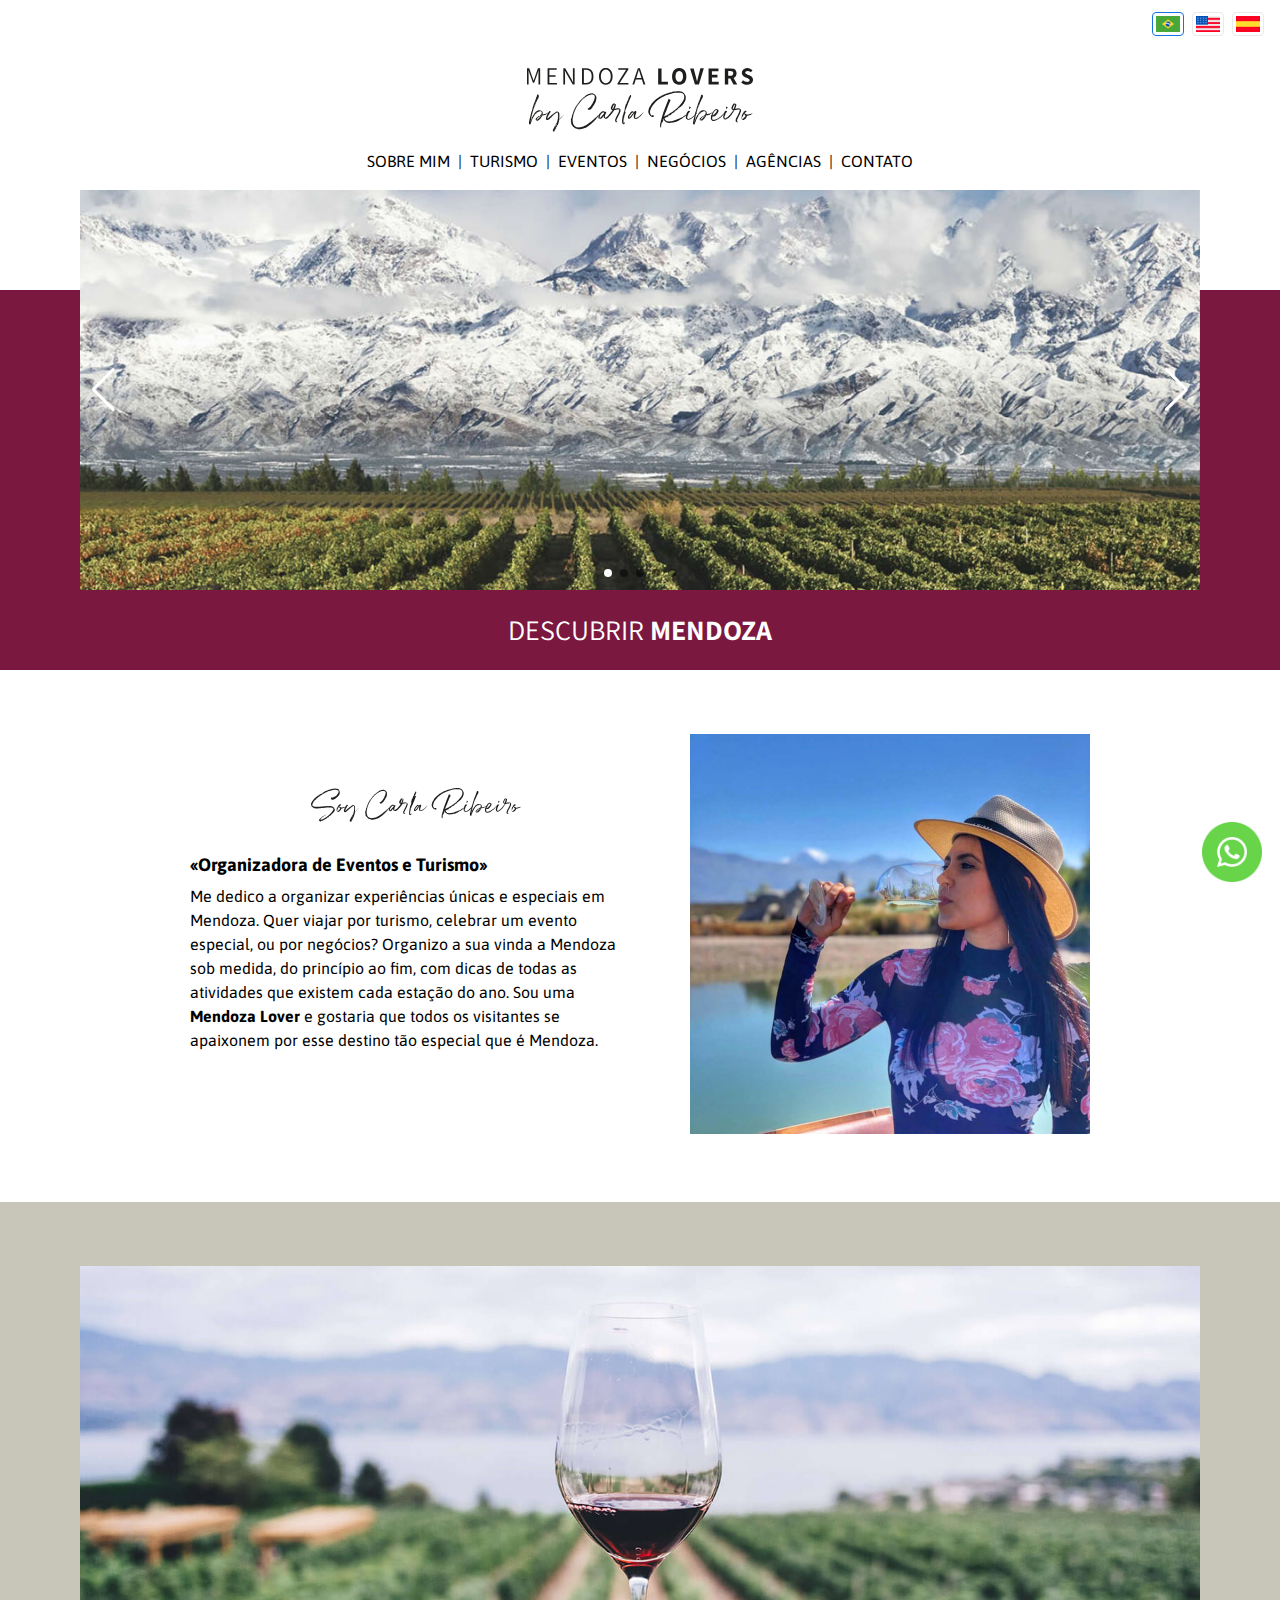
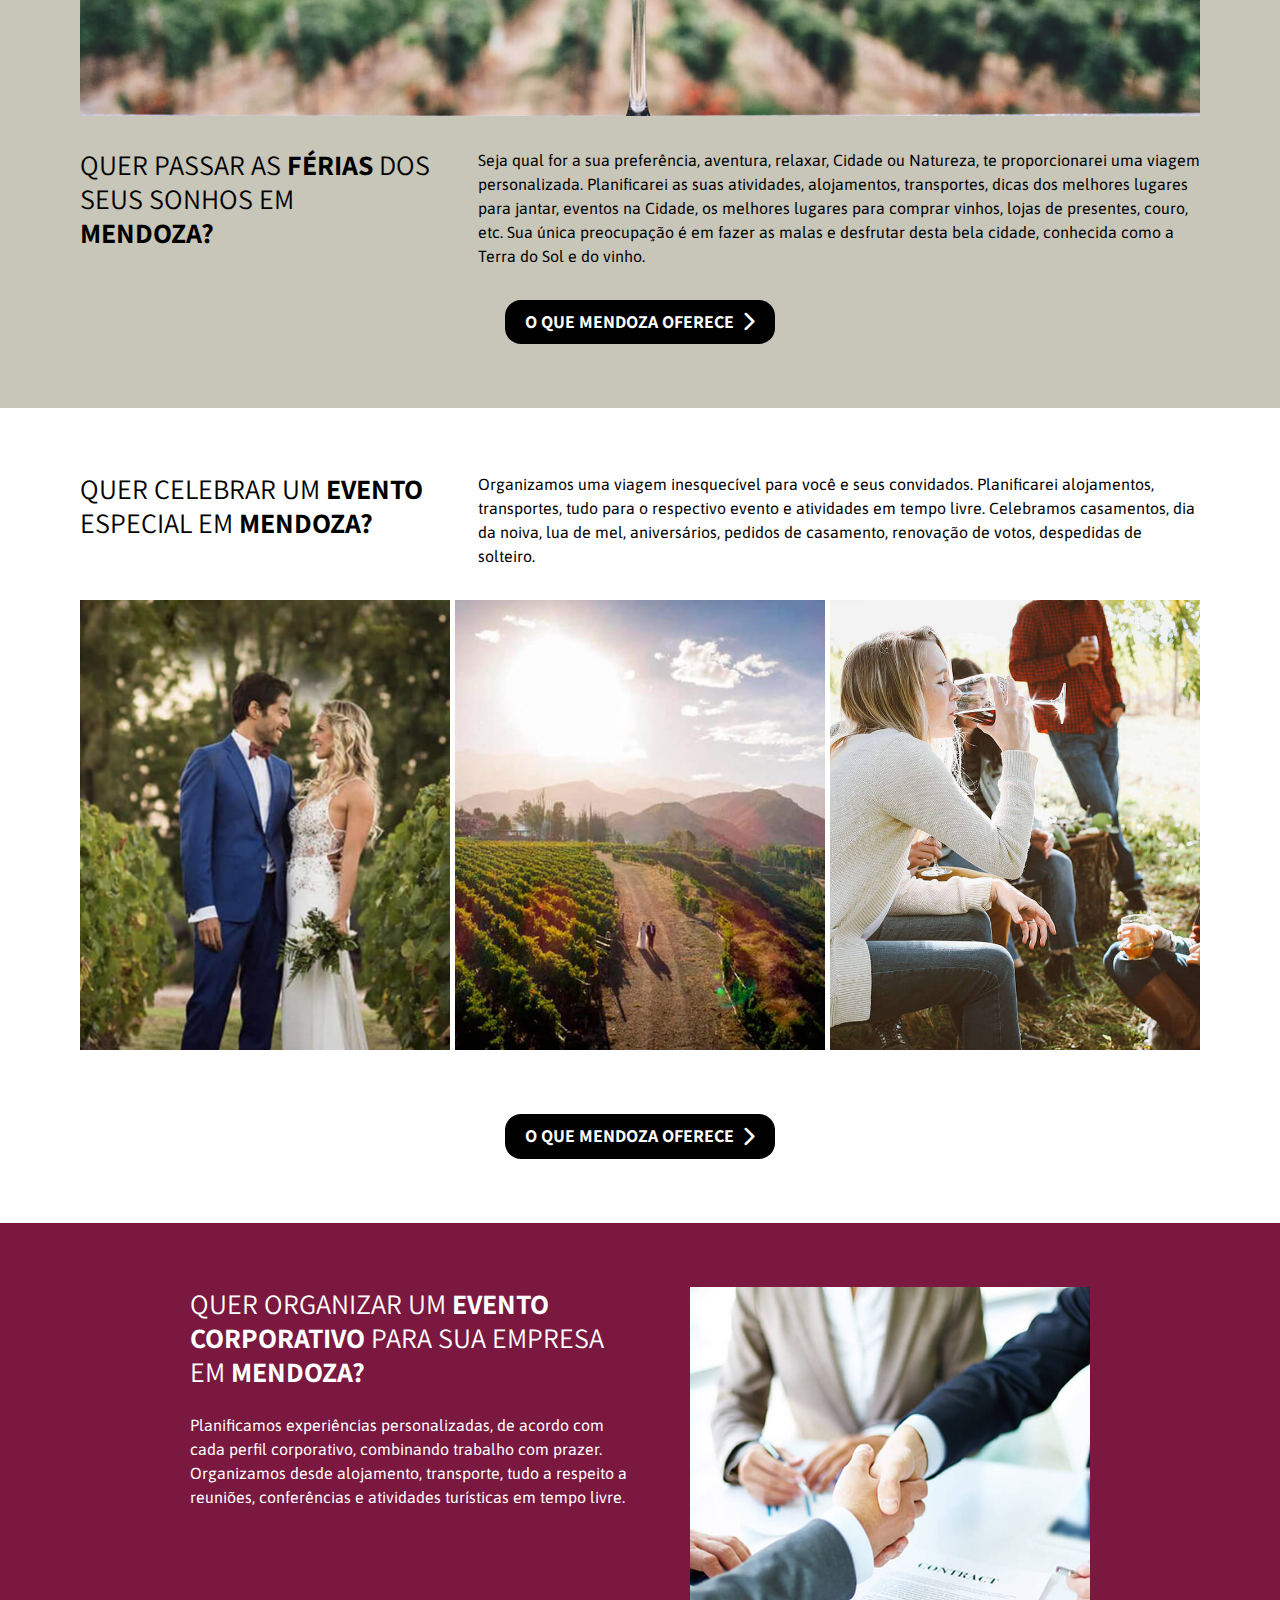
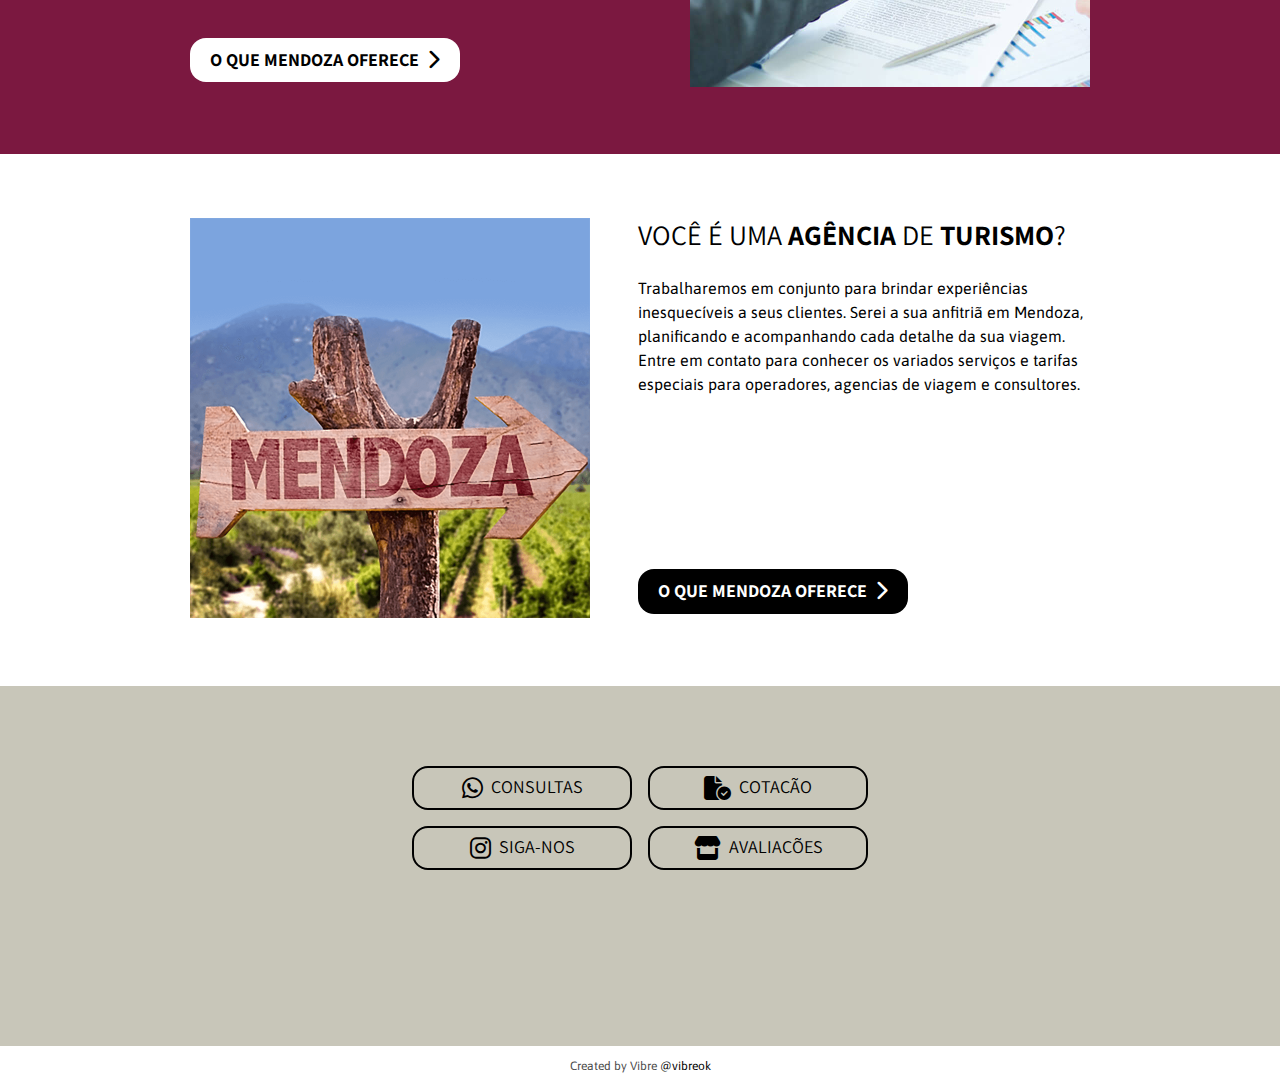
<file: index.html>
<!DOCTYPE html>
<html lang="pt-br">
<head>
    <meta charset="UTF-8">
    <meta http-equiv="X-UA-Compatible" content="IE=edge">
    <meta name="viewport" content="width=device-width, initial-scale=1.0">
    <title>Mendoza Lovers</title>

    <!-- Google Tag Manager -->
    <script>(function(w,d,s,l,i){w[l]=w[l]||[];w[l].push({'gtm.start':
    new Date().getTime(),event:'gtm.js'});var f=d.getElementsByTagName(s)[0],
    j=d.createElement(s),dl=l!='dataLayer'?'&l='+l:'';j.async=true;j.src=
    'https://www.googletagmanager.com/gtm.js?id='+i+dl;f.parentNode.insertBefore(j,f);
    })(window,document,'script','dataLayer','GTM-WP545N9');</script>
    <!-- End Google Tag Manager -->

    <!-- Google tag (gtag.js) -->
    <script async src="https://www.googletagmanager.com/gtag/js?id=G-KVVTNYW6C0"></script>
    <script>
    window.dataLayer = window.dataLayer || [];
    function gtag(){dataLayer.push(arguments);}
    gtag('js', new Date());
    gtag('config', 'G-KVVTNYW6C0');
    </script>
    
    <link href="img/favicon.ico" type="image/x-icon" rel="shortcut icon">
    <link href="img/favicon.ico" type="image/x-icon" rel="icon">
    <link href="https://fonts.googleapis.com" rel="preconnect">
    <link href="https://fonts.gstatic.com" rel="preconnect" crossorigin>
    <link href="https://fonts.googleapis.com/css2?family=Asap:wght@400;700&family=Assistant:wght@400;700&display=swap" rel="stylesheet">
    <link href="fontawesome/css/all.min.css" rel="stylesheet"> 
    <link href="swiper/swiper-bundle.min.css" rel="stylesheet">   
    <link href="css/normalize.css" rel="stylesheet">
    <link href="css/styles.css" rel="stylesheet">
</head>
<body class="home">

    <!-- Google Tag Manager (noscript) -->
    <noscript><iframe src="https://www.googletagmanager.com/ns.html?id=GTM-WP545N9"
    height="0" width="0" style="display:none;visibility:hidden"></iframe></noscript>
    <!-- End Google Tag Manager (noscript) -->

    <div class="frame">
        <div class="navbar">
            <div class="navbar_utilities">
                <div class="navbar_languages">
                    <button class="navbar_btn">
                        <a href="http://www.mendozalovers.com/">
                            <img class="navbar_flag flag--active" src="img/lang-br.png" alt="Botão de idioma português, que é o idioma selecionado no momento.">
                        </a>
                    </button>
                    <button class="navbar_btn">
                        <a href="http://www.mendozalovers.com/lang/en">
                            <img class="navbar_flag" src="img/lang-en.png" alt="Botão para mudar para o idioma inglês.">
                        </a>
                    </button>
                    <button class="navbar_btn">
                        <a href="http://www.mendozalovers.com/lang/es">
                            <img class="navbar_flag" src="img/lang-es.png" alt="Botão para mudar para o idioma espanhol.">
                        </a>
                    </button>
                </div>
            </div>
            <div class="navbar_brand">
                <h1 class="navbar_logo">
                    <a href="http://www.mendozalovers.com/">
                        <img src="img/logo.svg" alt="Logo de Mendoza Lovers.">
                    </a>
                </h1>
            </div>
            <nav class="navbar_menu">
                <a class="navbar_link about_link" href="#about">SOBRE MIM</a>
                <span class="divider-h">|</span>
                <a class="navbar_link tourism_link" href="#tourism">TURISMO</a>
                <span class="divider-h">|</span>
                <a class="navbar_link events_link" href="#events">EVENTOS</a>
                <span class="divider-h">|</span>
                <a class="navbar_link business_link" href="#business">NEGÓCIOS</a>
                <span class="divider-h">|</span>
                <a class="navbar_link agency_link" href="#agency">AGÊNCIAS</a>
                <span class="divider-h">|</span>
                <a class="navbar_link contact_link" href="#contact">CONTATO</a>
            </nav>
        </div>
        <header class="hero bg--red-wine">
            <!-- Slider main container -->
            <div class="swiper">
                <!-- Slider wrapper -->
                <div class="swiper-wrapper">
                    <!-- Slides -->
                    <div class="swiper-slide">
                        <figure>
                            <img class="section_img" src="img/slider/slider_1.jpg">
                        </figure>
                    </div>
                    <div class="swiper-slide">
                        <figure>
                            <img class="section_img" src="img/slider/slider_2.jpg">
                        </figure>
                    </div>
                    <div class="swiper-slide">
                        <figure>
                            <img class="section_img" src="img/slider/slider_3.jpg">
                        </figure>
                    </div>
                    <div class="swiper-slide">
                        <figure>
                            <img class="section_img" src="img/slider/slider_4.jpg">
                        </figure>
                    </div>
                    <div class="swiper-slide">
                        <figure>
                            <img class="section_img" src="img/slider/slider_5.jpeg">
                        </figure>
                    </div>
                </div>
                <!-- Pagination -->
                <div class="swiper-pagination"></div>
                <!-- Navigation buttons -->
                <div class="swiper-button-prev"></div>
                <div class="swiper-button-next"></div>
            </div>
            <div class="hero_slogan">
                <h2 class="hero_title">DESCUBRIR <span class="fw_bold">MENDOZA</span></h2>
            </div>
            <div class="hero_white-stripe"></div>
        </header>    
        <section id="about" class="section_v">
            <div class="section_wrapper">
                <article class="section_article article--left">
                    <div class="section_lettering">
                        <img src="img/lettering.svg" alt="Frase 'Eu sou Carla Ribeiro' em itálico.">
                    </div>
                    <h3 class="section_subtitle">&laquo;Organizadora de Eventos e Turismo&raquo;</h3>
                    <p class="section_text text--hug">Me dedico a organizar experiências únicas e especiais em Mendoza. Quer viajar por turismo, celebrar um evento especial, ou por negócios? Organizo a sua vinda a Mendoza sob medida, do princípio ao fim, com dicas de todas as atividades que existem cada estação do ano. Sou uma <span class="fw_bold">Mendoza Lover</span> e gostaria que todos os visitantes se apaixonem por esse destino tão especial que é Mendoza.</p>
                </article>
                <figure class="section_img_container">
                    <img class="section_img" src="img/about.jpg" alt="Fotografia de Carla Ribeiro a beber um copo de vinho com uma paisagem impressionante ao fundo.">
                </figure>
            </div>
        </section>
        <section id="tourism" class="section_h bg--camel">
            <div class="section_wrapper">
                <figure class="section_img_container">
                    <img class="section_img" src="img/tourism.jpg" alt="Fotografia mostrando um copo de vinho tinto em primeiro plano e uma paisagem de vinhedos e montanhas ao fundo.">
                </figure>
                <article class="section_article">
                    <h3 class="section_title">QUER PASSAR AS <span class="fw_bold">FÉRIAS</span> DOS SEUS SONHOS EM <span class="fw_bold">MENDOZA?</span></h3>
                    <p class="section_text">Seja qual for a sua preferência, aventura, relaxar, Cidade ou Natureza, te proporcionarei uma viagem personalizada. Planificarei as suas atividades, alojamentos, transportes, dicas dos melhores lugares para jantar, eventos na Cidade, os melhores lugares para comprar vinhos, lojas de presentes, couro, etc. Sua única preocupação é em fazer as malas e desfrutar desta bela cidade, conhecida como a Terra do Sol e do vinho.</p>
                </article>
            </div>
            <div class="section_actions">
                <button class="section_btn btn--dark">
                    <a href="mendoza.html">
                        <span>O QUE MENDOZA OFERECE</span>
                        <span class="section_icon fa-solid fa-chevron-right"></span>
                    </a>
                </button>
            </div>
        </section>
        <section id="events" class="section_h">
            <div class="section_wrapper">
                <article class="section_article">
                    <h3 class="section_title">QUER CELEBRAR UM <span class="fw_bold">EVENTO</span> ESPECIAL EM <span class="fw_bold">MENDOZA?</span></h3>
                    <p class="section_text">Organizamos uma viagem inesquecível para você e seus convidados. Planificarei alojamentos, transportes, tudo para o respectivo evento e atividades em tempo livre. Celebramos casamentos, dia da noiva, lua de mel, aniversários, pedidos de casamento, renovação de votos, despedidas de solteiro.</p>
                </article>
                <div class="section_imgs_container">
                    <figure class="section_img_container img--01">
                        <img class="section_img" src="img/events-01.jpg" alt="Fotografia de um homem e uma mulher vestidos de noivos, abraçados, olhando nos olhos um do outro, em pé em um jardim em plena luz do dia.">
                    </figure>
                    <figure class="section_img_container img--02">
                        <img class="section_img" src="img/events-02.jpg" alt="Fotografia aérea de um homem e uma mulher vestidos de noivos, caminhando pelos vinhedos, com montanhas ao fundo.">
                    </figure>
                    <figure class="section_img_container img--03">
                        <img class="section_img" src="img/events-03.jpg" alt="Fotografia de um grupo de amigos bebendo algumas taças de vinho tinto, ao meio-dia, em um jardim.">
                    </figure>
                </div>
            </div>
            <div class="section_actions">
                <button class="section_btn btn--dark">
                    <a href="mendoza.html">
                        <span>O QUE MENDOZA OFERECE</span>
                        <span class="section_icon fa-solid fa-chevron-right"></span>
                    </a>
                </button>
            </div>
        </section>
        <section id="business" class="section_v bg--red-wine">
            <div class="section_wrapper">
                <article class="section_article article--left">
                    <h3 class="section_title">QUER ORGANIZAR UM <span class="fw_bold">EVENTO CORPORATIVO</span> PARA SUA EMPRESA EM <span class="fw_bold">MENDOZA?</span></h3>
                    <p class="section_text">Planificamos experiências personalizadas, de acordo com cada perfil corporativo, combinando trabalho com prazer. Organizamos desde alojamento, transporte, tudo a respeito a reuniões, conferências e atividades turísticas em tempo livre.</p>
                    <div class="section_actions actions--desktop">
                        <button class="section_btn btn--light">
                            <a href="mendoza.html">
                                <span>O QUE MENDOZA OFERECE</span>
                                <span class="section_icon fa-solid fa-chevron-right"></span>
                            </a>
                        </button>
                    </div>
                </article>
                <figure class="section_img_container">
                    <img class="section_img" src="img/business.jpg" alt="Fotografia de close-up mostrando duas pessoas de terno apertando as mãos.">
                </figure>
            </div>
            <div class="section_actions actions--mobile">
                <button class="section_btn btn--light">
                    <a href="mendoza.html">
                        <span>O QUE MENDOZA OFERECE</span>
                        <span class="section_icon fa-solid fa-chevron-right"></span>
                    </a>
                </button>
            </div>
        </section>
        <section id="agency" class="section_v">
            <div class="section_wrapper">
                <figure class="section_img_container">
                    <img class="section_img" src="img/agencies.png" alt="Fotografia de uma placa de madeira em forma de seta apontando para a direita com a palavra 'Mendoza', localizada no tronco de uma árvore, e com uma paisagem ao fundo.">
                </figure>
                <article class="section_article article--right">
                    <h3 class="section_title">VOCÊ É UMA <span class="fw_bold">AGÊNCIA</span> DE <span class="fw_bold">TURISMO</span>?</h3>
                    <p class="section_text">Trabalharemos em conjunto para brindar experiências inesquecíveis a seus clientes. Serei a sua anfitriã em Mendoza, planificando e acompanhando cada detalhe da sua viagem. Entre em contato para conhecer os variados serviços e tarifas especiais para operadores, agencias de viagem e consultores.</p>
                    <div class="section_actions actions--desktop">
                        <button class="section_btn btn--dark">
                            <a href="mendoza.html">
                                <span>O QUE MENDOZA OFERECE</span>
                                <span class="section_icon fa-solid fa-chevron-right"></span>
                            </a>
                        </button>
                    </div>
                </article>
            </div>
            <div class="section_actions actions--mobile">
                <button class="section_btn btn--dark">
                    <a href="mendoza.html">
                        <span>O QUE MENDOZA OFERECE</span>
                        <span class="section_icon fa-solid fa-chevron-right"></span>
                    </a>
                </button>
            </div>
        </section>
        <aside id="contact" class="contact bg--camel">
            <div class="contact_actions">
                <button class="contact_btn">
                    <a href="https://wa.me/5492616094078/?text=¡Olá!" target="_blank">
                        <span class="contact_icon fa-brands fa-whatsapp"></span>
                        <span class="contact_label">CONSULTAS</span>
                    </a>
                </button>
                <button class="contact_btn">
                    <a href="https://www.instagram.com/_mendozalovers/" target="_blank">
                        <span class="contact_icon fa-brands fa-instagram"></span>
                        <span class="contact_label">SIGA-NOS</span>
                    </a>
                </button>
            </div>
            <div class="contact_actions">
                <button class="contact_btn">
                    <a href="https://forms.gle/Higya9XgeHs5SwJ37" target="_blank">
                        <span class="contact_icon fa-solid fa-file-circle-check"></span>
                        <span class="contact_label">COTAÇÃO</span>
                    </a>
                </button>
                <button class="contact_btn">
                    <a href="https://goo.gl/maps/SxR3NPf53ympUjNk6/" target="_blank">
                        <span class="contact_icon fa-solid fa-store"></span>
                        <span class="contact_label">AVALIAÇÕES</span>
                    </a>
                </button>
            </div>
        </aside>
        <footer class="autor">
           <p>Created by Vibre <a href="https://www.instagram.com/vibreok/?hl=es" target="_blank">@vibreok</a></p>
        </footer>
    </div>

    <div class="whatsapp"> 
        <a class="whatsapp_link" href="https://wa.me/5492616094078/?text=¡Olá!" target="_blank">
            <img class="whatsapp_img" src="img/whatsapp.png" alt="Icone do Whatsapp">
        </a>
    </div>
        
    <script src="swiper/swiper-bundle.min.js"></script>
    <script src="js/scripts.js"></script>
    
</body>
</html>
</file>
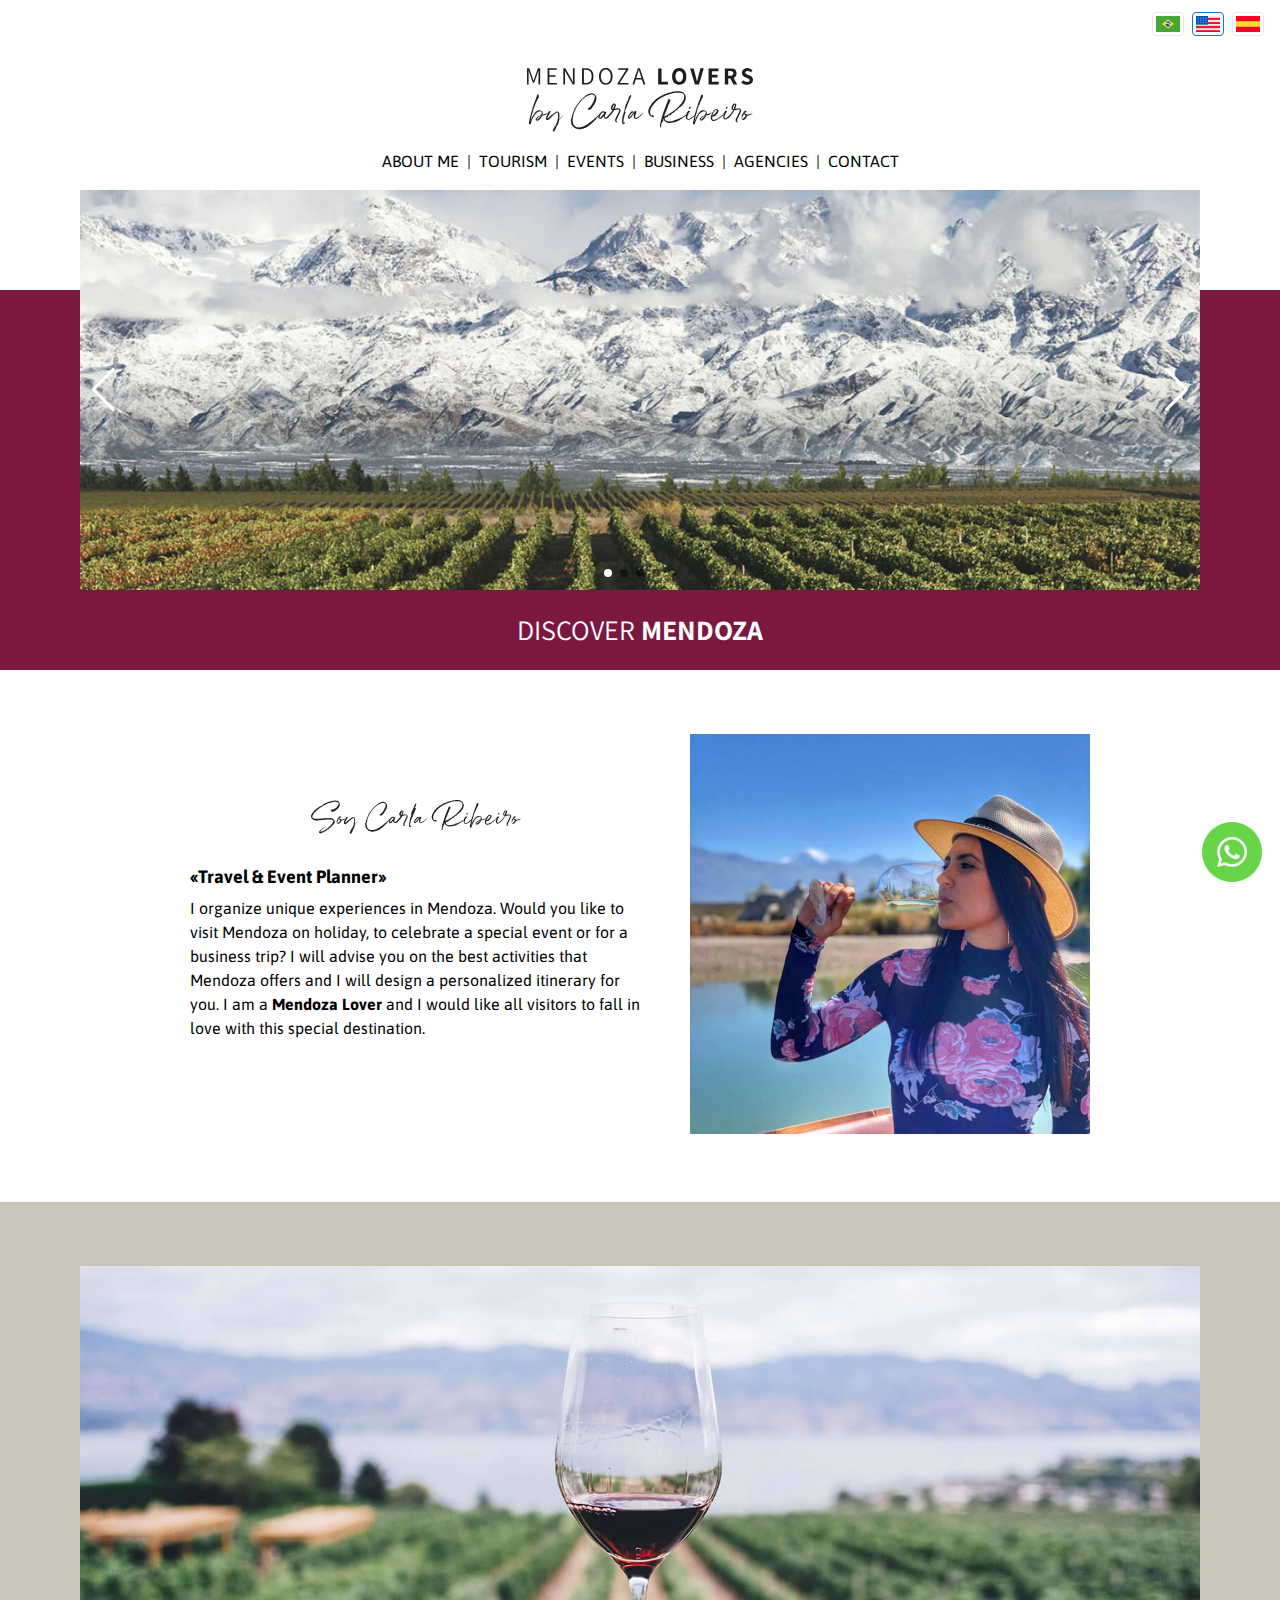
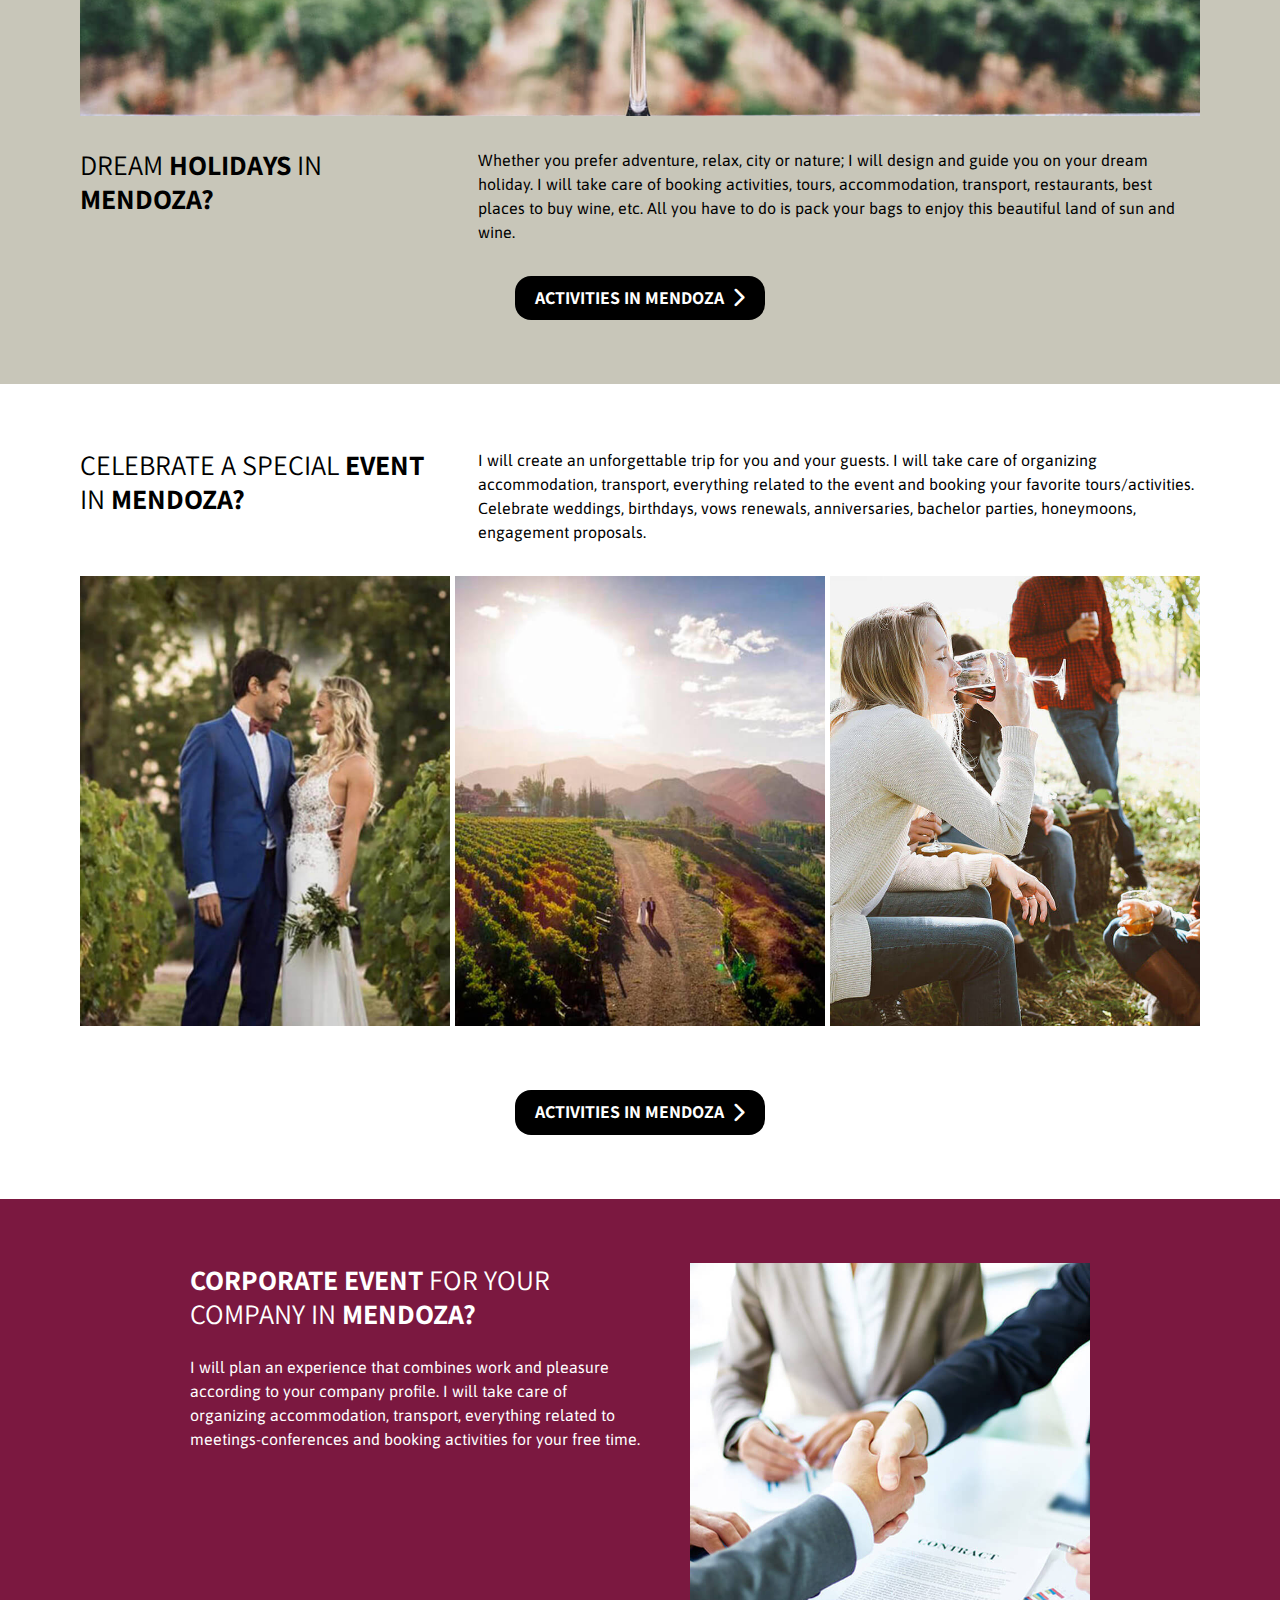
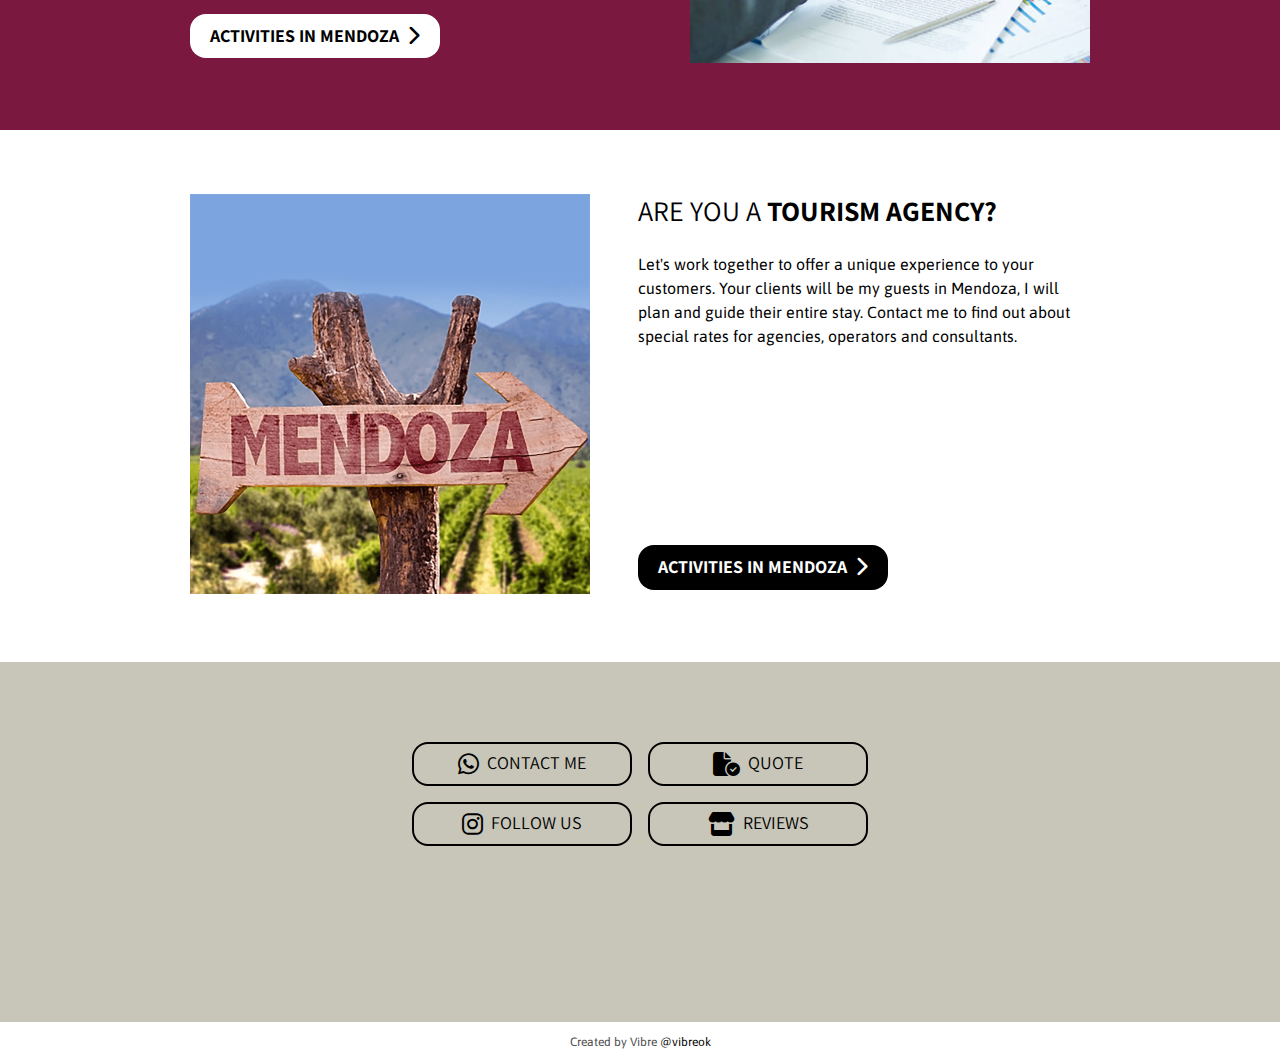
<file: lang/en/index.html>
<!DOCTYPE html>
<html lang="en">
<head>
    <meta charset="UTF-8">
    <meta http-equiv="X-UA-Compatible" content="IE=edge">
    <meta name="viewport" content="width=device-width, initial-scale=1.0">
    <title>Mendoza Lovers</title>

    <!-- Google Tag Manager -->
    <script>(function(w,d,s,l,i){w[l]=w[l]||[];w[l].push({'gtm.start':
    new Date().getTime(),event:'gtm.js'});var f=d.getElementsByTagName(s)[0],
    j=d.createElement(s),dl=l!='dataLayer'?'&l='+l:'';j.async=true;j.src=
    'https://www.googletagmanager.com/gtm.js?id='+i+dl;f.parentNode.insertBefore(j,f);
    })(window,document,'script','dataLayer','GTM-WP545N9');</script>
    <!-- End Google Tag Manager -->

    <!-- Google tag (gtag.js) -->
    <script async src="https://www.googletagmanager.com/gtag/js?id=G-KVVTNYW6C0"></script>
    <script>
    window.dataLayer = window.dataLayer || [];
    function gtag(){dataLayer.push(arguments);}
    gtag('js', new Date());
    gtag('config', 'G-KVVTNYW6C0');
    </script>

    <link href="../../img/favicon.ico" type="image/x-icon" rel="shortcut icon">
    <link href="../../img/favicon.ico" type="image/x-icon" rel="icon">
    <link href="https://fonts.googleapis.com" rel="preconnect">
    <link href="https://fonts.gstatic.com" rel="preconnect" crossorigin>
    <link href="https://fonts.googleapis.com/css2?family=Asap:wght@400;700&family=Assistant:wght@400;700&display=swap" rel="stylesheet">
    <link href="../../fontawesome/css/all.min.css" rel="stylesheet">  
    <link href="../../swiper/swiper-bundle.min.css" rel="stylesheet">  
    <link href="../../css/normalize.css" rel="stylesheet">
    <link href="../../css/styles.css" rel="stylesheet">
</head>
<body class="home">

    <!-- Google Tag Manager (noscript) -->
    <noscript><iframe src="https://www.googletagmanager.com/ns.html?id=GTM-WP545N9"
    height="0" width="0" style="display:none;visibility:hidden"></iframe></noscript>
    <!-- End Google Tag Manager (noscript) -->

    <div class="frame">
        <div class="navbar">
            <div class="navbar_utilities">
                <div class="navbar_languages">
                    <button class="navbar_btn">
                        <a href="http://www.mendozalovers.com/">
                            <img class="navbar_flag" src="../../img/lang-br.png" alt="Button to switch to Portuguese language.">
                        </a>
                    </button>
                    <button class="navbar_btn">
                        <a href="http://www.mendozalovers.com/lang/en">
                            <img class="navbar_flag flag--active" src="../../img/lang-en.png" alt="English language button, which is the currently selected language.">
                        </a>
                    </button>
                    <button class="navbar_btn">
                        <a href="http://www.mendozalovers.com/lang/es">
                            <img class="navbar_flag" src="../../img/lang-es.png" alt="Button to switch to Spanish language.">
                        </a>
                    </button>
                </div>
            </div>
            <div class="navbar_brand">
                <h1 class="navbar_logo">
                    <a href="http://www.mendozalovers.com/lang/es">
                        <img src="../../img/logo.svg" alt="Mendoza Lovers logo.">
                    </a>
                </h1>
            </div>
            <nav class="navbar_menu">
                <a class="navbar_link about_link" href="#about">ABOUT ME</a>
                <span class="divider-h">|</span>
                <a class="navbar_link tourism_link" href="#tourism">TOURISM</a>
                <span class="divider-h">|</span>
                <a class="navbar_link events_link" href="#events">EVENTS</a>
                <span class="divider-h">|</span>
                <a class="navbar_link business_link" href="#business">BUSINESS</a>
                <span class="divider-h">|</span>
                <a class="navbar_link agency_link" href="#agency">AGENCIES</a>
                <span class="divider-h">|</span>
                <a class="navbar_link contact_link" href="#contact">CONTACT</a>
            </nav>
        </div>
        <header class="hero bg--red-wine">
            <!-- Slider main container -->
            <div class="swiper">
                <!-- Slider wrapper -->
                <div class="swiper-wrapper">
                    <!-- Slides -->
                    <div class="swiper-slide">
                        <figure>
                            <img class="section_img" src="../../img/slider/slider_1.jpg">
                        </figure>
                    </div>
                    <div class="swiper-slide">
                        <figure>
                            <img class="section_img" src="../../img/slider/slider_2.jpg">
                        </figure>
                    </div>
                    <div class="swiper-slide">
                        <figure>
                            <img class="section_img" src="../../img/slider/slider_3.jpg">
                        </figure>
                    </div>
                    <div class="swiper-slide">
                        <figure>
                            <img class="section_img" src="../../img/slider/slider_4.jpg">
                        </figure>
                    </div>
                    <div class="swiper-slide">
                        <figure>
                            <img class="section_img" src="../../img/slider/slider_5.jpeg">
                        </figure>
                    </div>
                </div>
                <!-- Pagination -->
                <div class="swiper-pagination"></div>
                <!-- Navigation buttons -->
                <div class="swiper-button-prev"></div>
                <div class="swiper-button-next"></div>
            </div>
            <div class="hero_slogan">
                <h2 class="hero_title">DISCOVER <span class="fw_bold">MENDOZA</span></h2>
            </div>
            <div class="hero_white-stripe"></div>
        </header>  
        <section id="about" class="section_v">
            <div class="section_wrapper">
                <article class="section_article article--left">
                    <div class="section_lettering">
                        <img src="../../img/lettering.svg" alt="Phrase 'I am Carla Ribeiro' written in cursive.">
                    </div>
                    <h3 class="section_subtitle">&laquo;Travel & Event Planner&raquo;</h3>
                    <p class="section_text text--hug">I organize unique experiences in Mendoza. Would you like to visit Mendoza on holiday, to celebrate a special event or for a business trip? I will advise you on the best activities that Mendoza offers and I will design a personalized itinerary for you. I am a <span class="fw_bold">Mendoza Lover</span> and I would like all visitors to fall in love with this special destination.</p>
                </article>
                <figure class="section_img_container">
                    <img class="section_img" src="../../img/about.jpg" alt="Photograph of Carla Ribeiro drinking a glass of wine with an impressive landscape in the background.">
                </figure>
            </div>
        </section>
        <section id="tourism" class="section_h bg--camel">
            <div class="section_wrapper">
                <figure class="section_img_container">
                    <img class="section_img" src="../../img/tourism.jpg" alt="Photograph showing a glass of red wine in the foreground, and a landscape of vineyards and mountains in the background.">
                </figure>
                <article class="section_article">
                    <h3 class="section_title">DREAM <span class="fw_bold">HOLIDAYS</span> IN <span class="fw_bold">MENDOZA?</span></h3>
                    <p class="section_text">Whether you prefer adventure, relax, city or nature; I will design and guide you on your dream holiday. I will take care of booking activities, tours, accommodation, transport, restaurants, best places to buy wine, etc. All you have to do is pack your bags to enjoy this beautiful land of sun and wine.</p>
                </article>
            </div>
            <div class="section_actions">
                <button class="section_btn btn--dark">
                    <a href="mendoza.html">
                        <span>ACTIVITIES IN MENDOZA</span>
                        <span class="section_icon fa-solid fa-chevron-right"></span>
                    </a>
                </button>
            </div>
        </section>
        <section id="events" class="section_h">
            <div class="section_wrapper">
                <article class="section_article">
                    <h3 class="section_title">CELEBRATE A SPECIAL <span class="fw_bold">EVENT</span> IN <span class="fw_bold">MENDOZA?</span></h3>
                    <p class="section_text">I will create an unforgettable trip for you and your guests. I will take care of organizing accommodation, transport, everything related to the event and booking your favorite tours/activities. Celebrate weddings, birthdays, vows renewals, anniversaries, bachelor parties, honeymoons, engagement proposals.</p>
                </article>
                <div class="section_imgs_container">
                    <figure class="section_img_container img--01">
                        <img class="section_img" src="../../img/events-01.jpg" alt="Photograph of a man and a woman dressed as a bride and groom, embracing, looking into each other's eyes, standing in a garden in broad daylight.">
                    </figure>
                    <figure class="section_img_container img--02">
                        <img class="section_img" src="../../img/events-02.jpg" alt="Aerial photograph of a man and a woman dressed as groom and bride, walking through vineyards, with the mountains in the background.">
                    </figure>
                    <figure class="section_img_container img--03">
                        <img class="section_img" src="../../img/events-03.jpg" alt="Photograph of a group of friends drinking a few glasses of red wine at midday in a garden.">
                    </figure>
                </div>
            </div>
            <div class="section_actions">
                <button class="section_btn btn--dark">
                    <a href="mendoza.html">
                        <span>ACTIVITIES IN MENDOZA</span>
                        <span class="section_icon fa-solid fa-chevron-right"></span>
                    </a>
                </button>
            </div>
        </section>
        <section id="business" class="section_v bg--red-wine">
            <div class="section_wrapper">
                <article class="section_article article--left">
                    <h3 class="section_title"><span class="fw_bold">CORPORATE EVENT</span> FOR YOUR COMPANY IN <span class="fw_bold">MENDOZA?</span></h3>
                    <p class="section_text">I will plan an experience that combines work and pleasure according to your company profile. I will take care of organizing accommodation, transport, everything related to meetings-conferences and booking activities for your free time.</p>
                    <div class="section_actions actions--desktop">
                        <button class="section_btn btn--light">
                            <a href="mendoza.html">
                                <span>ACTIVITIES IN MENDOZA</span>
                                <span class="section_icon fa-solid fa-chevron-right"></span>
                            </a>
                        </button>
                    </div>
                </article>
                <figure class="section_img_container">
                    <img class="section_img" src="../../img/business.jpg" alt="Close-up photograph showing two people in suits shaking hands.">
                </figure>
            </div>
            <div class="section_actions actions--mobile">
                <button class="section_btn btn--light">
                    <a href="mendoza.html">
                        <span>ACTIVITIES IN MENDOZA</span>
                        <span class="section_icon fa-solid fa-chevron-right"></span>
                    </a>
                </button>
            </div>
        </section>
        <section id="agency" class="section_v">
            <div class="section_wrapper">
                <figure class="section_img_container">
                    <img class="section_img" src="../../img/agencies.png" alt="Photograph of a wooden sign in the shape of an arrow, pointing to the right, with the word 'Mendoza', located on the trunk of a tree, and with a landscape in the background.">
                </figure>
                <article class="section_article article--right">
                    <h3 class="section_title">ARE YOU A <span class="fw_bold">TOURISM AGENCY?</span></h3>
                    <p class="section_text">Let's work together to offer a unique experience to your customers. Your clients will be my guests in Mendoza, I will plan and guide their entire stay. Contact me to find out about special rates for agencies, operators and consultants.</p>
                    <div class="section_actions actions--desktop">
                        <button class="section_btn btn--dark">
                            <a href="mendoza.html">
                                <span>ACTIVITIES IN MENDOZA</span>
                                <span class="section_icon fa-solid fa-chevron-right"></span>
                            </a>
                        </button>
                    </div>
                </article>
            </div>
            <div class="section_actions actions--mobile">
                <button class="section_btn btn--dark">
                    <a href="mendoza.html">
                        <span>ACTIVITIES IN MENDOZA</span>
                        <span class="section_icon fa-solid fa-chevron-right"></span>
                    </a>
                </button>
            </div>
        </section>
        <aside id="contact" class="contact bg--camel">
            <div class="contact_actions">
                <button class="contact_btn">
                    <a href="https://wa.me/5492616094078/?text=¡Hello!" target="_blank">
                        <span class="contact_icon fa-brands fa-whatsapp"></span>
                        <span class="contact_label">CONTACT ME</span>
                    </a>
                </button>
                <button class="contact_btn">
                    <a href="https://www.instagram.com/_mendozalovers/" target="_blank">
                        <span class="contact_icon fa-brands fa-instagram"></span>
                        <span class="contact_label">FOLLOW US</span>
                    </a>
                </button>
            </div>
            <div class="contact_actions">
                <button class="contact_btn">
                    <a href="https://forms.gle/Higya9XgeHs5SwJ37" target="_blank">
                        <span class="contact_icon fa-solid fa-file-circle-check"></span>
                        <span class="contact_label">QUOTE</span>
                    </a>
                </button>
                <button class="contact_btn">
                    <a href="https://goo.gl/maps/SxR3NPf53ympUjNk6/" target="_blank">
                        <span class="contact_icon fa-solid fa-store"></span>
                        <span class="contact_label">REVIEWS</span>
                    </a>
                </button>
            </div>
        </aside>
        <footer class="autor">
           <p>Created by Vibre <a href="https://www.instagram.com/vibreok/?hl=es" target="_blank">@vibreok</a></p>
        </footer>
    </div>

    <div class="whatsapp">
        <a class="whatsapp_link" href="https://wa.me/5492616094078/?text=¡Hello!" target="_blank">
            <img class="whatsapp_img" src="../../img/whatsapp.png" alt="Whatsapp icon">
        </a>
    </div>
    
    <script src="../../swiper/swiper-bundle.min.js"></script>
    <script src="../../js/scripts.js"></script>
    
</body>
</html>
</file>
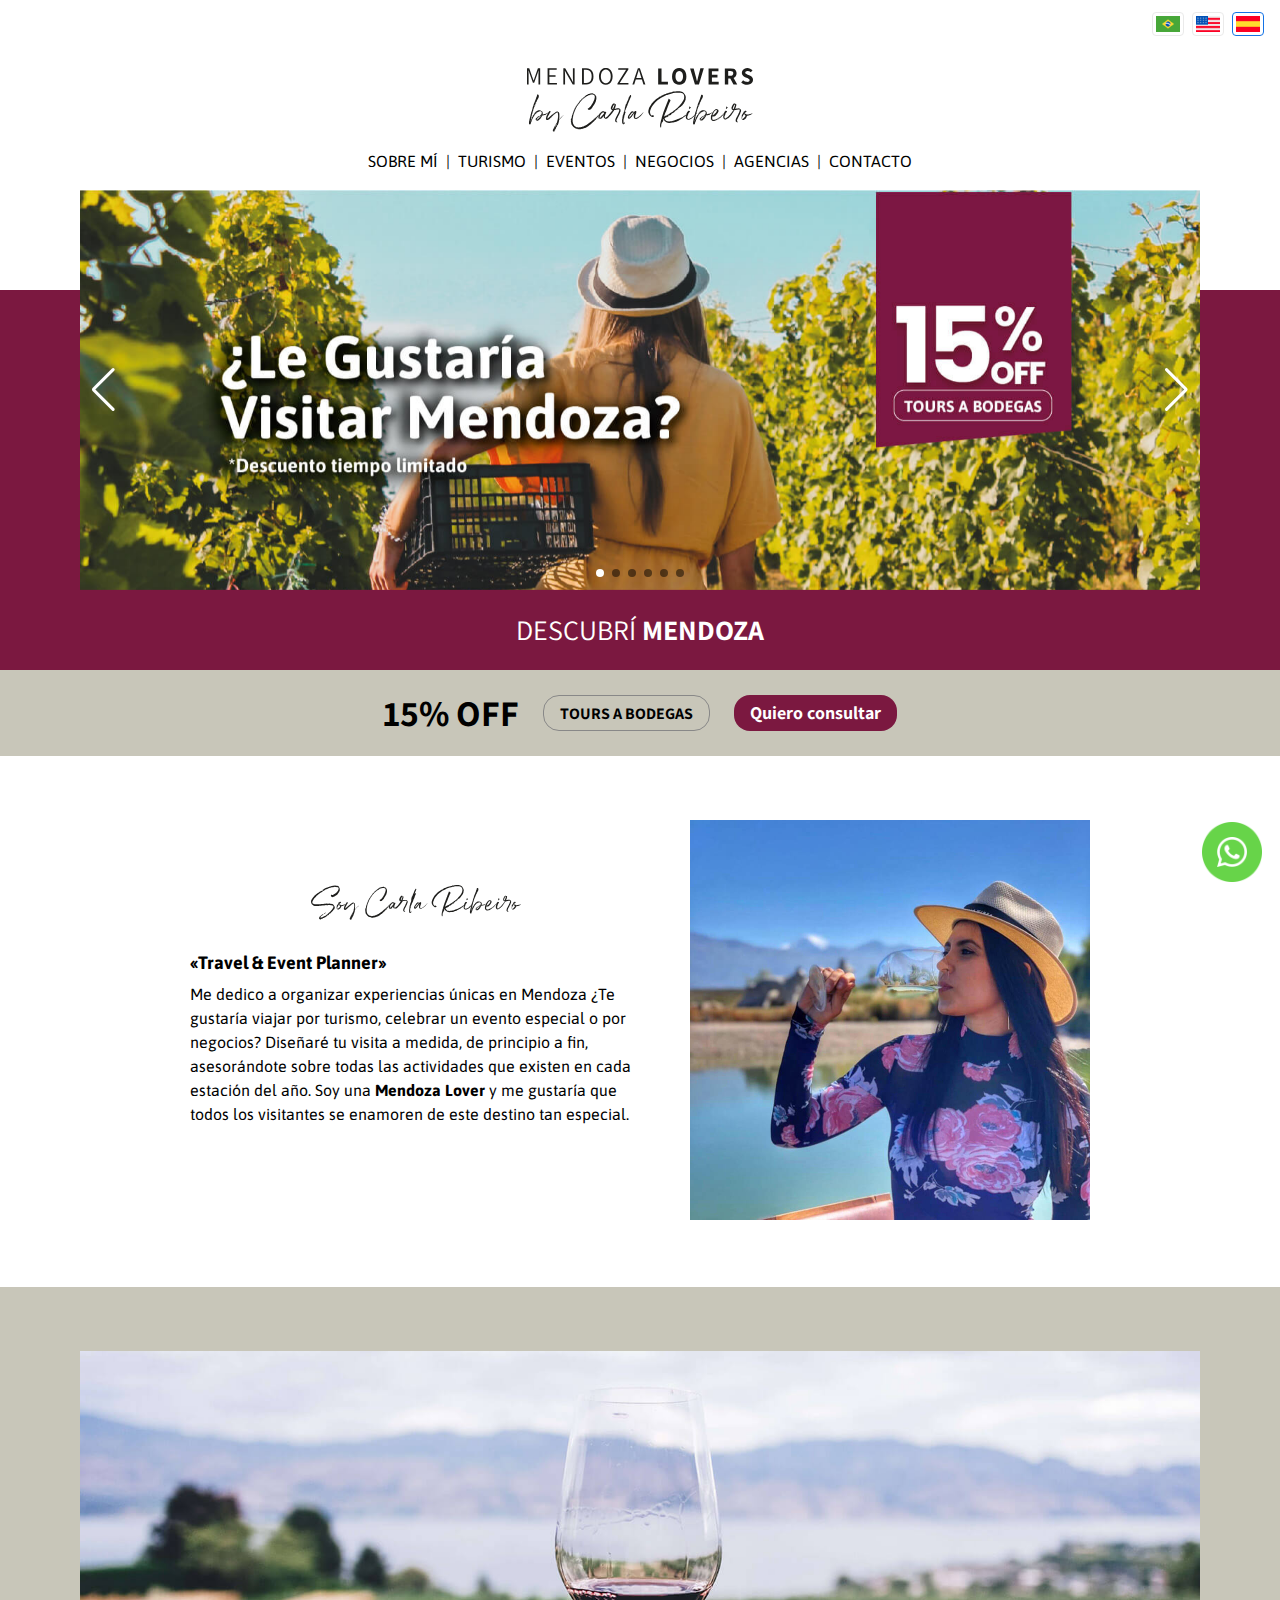
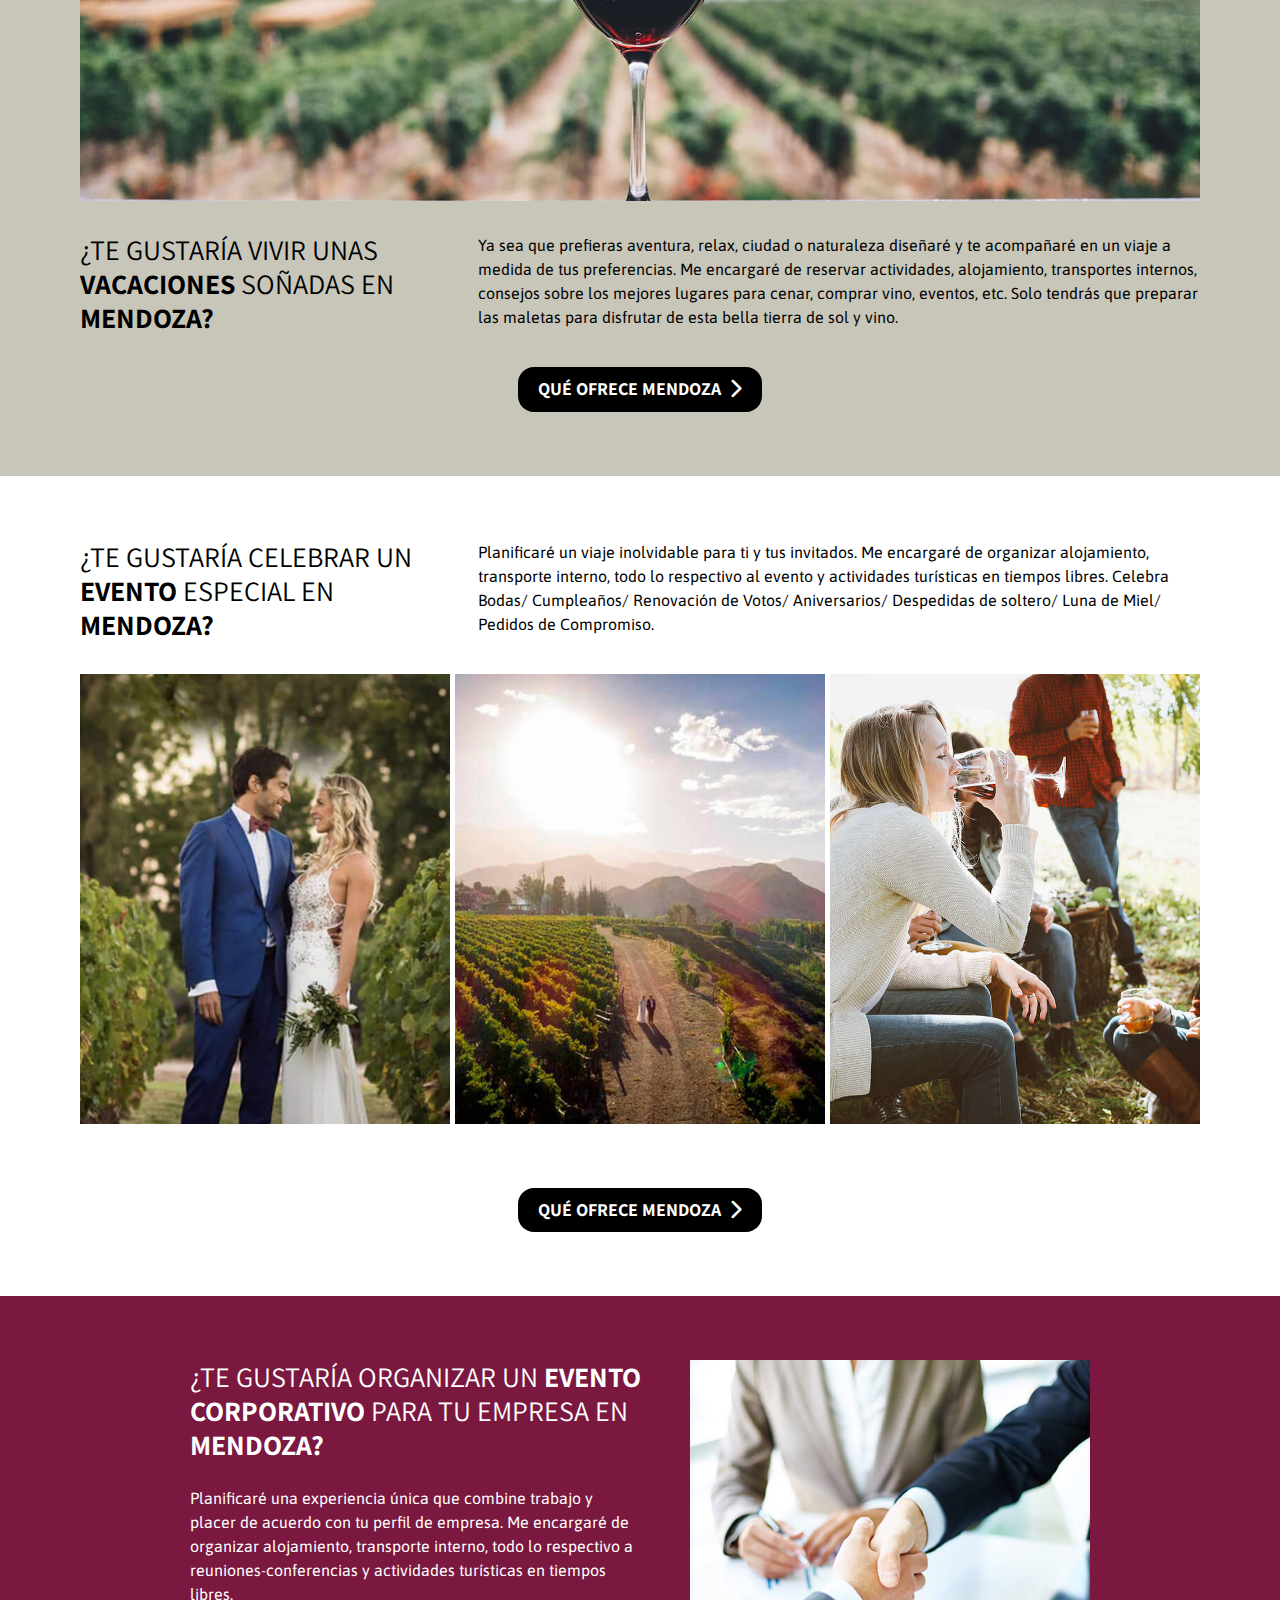
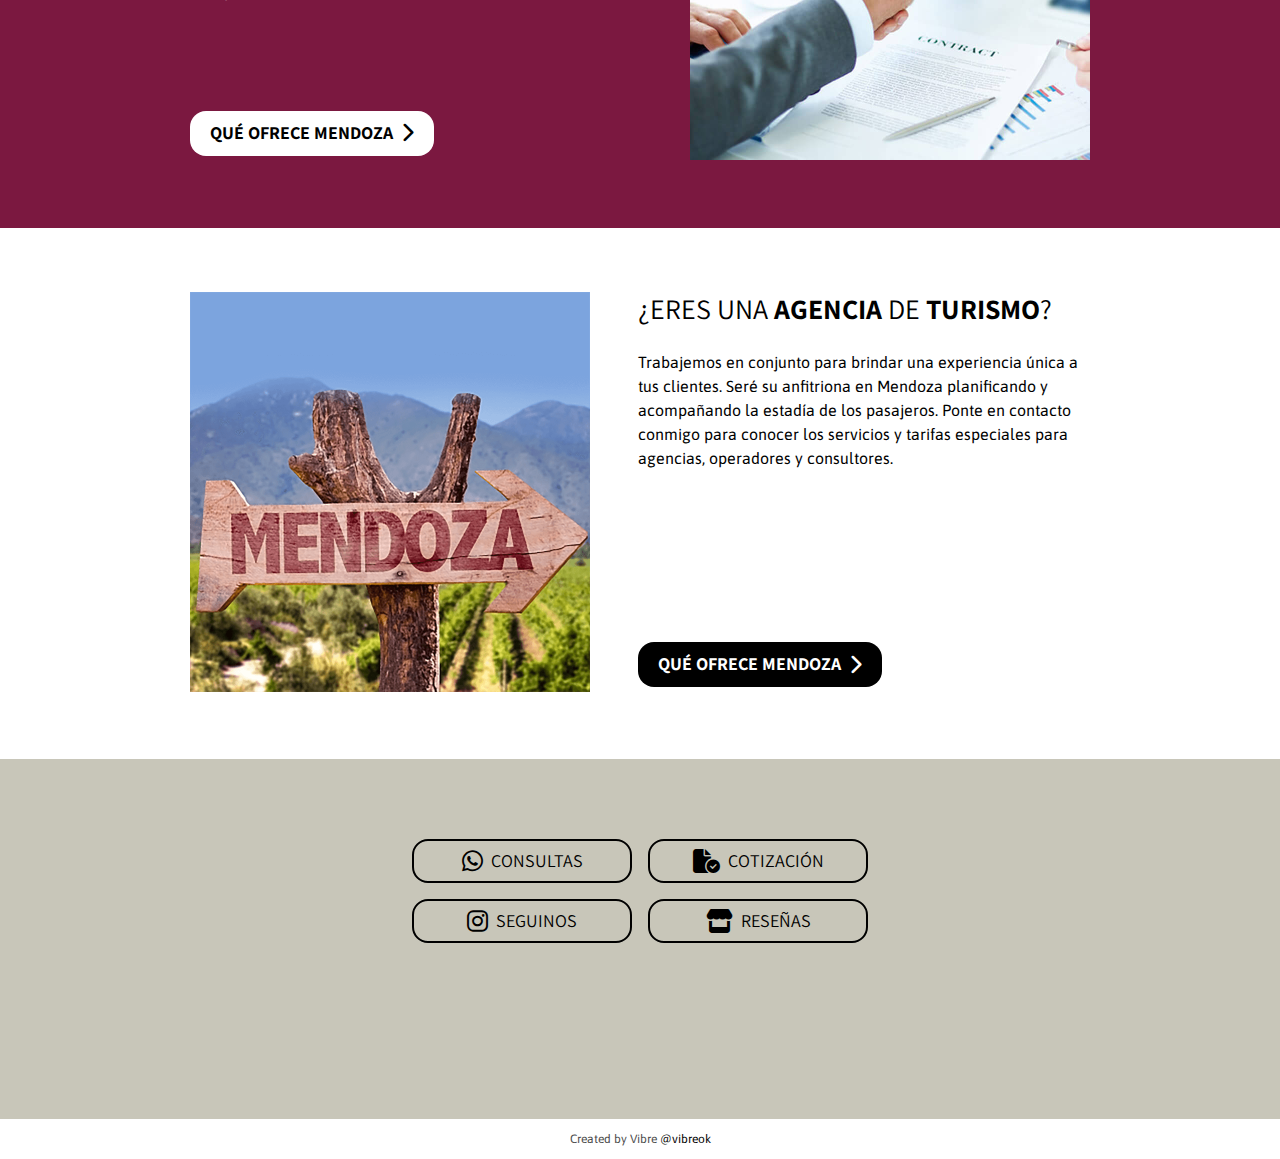
<file: lang/es/index.html>
<!DOCTYPE html>
<html lang="es">
<head>
    <meta charset="UTF-8">
    <meta http-equiv="X-UA-Compatible" content="IE=edge">
    <meta name="viewport" content="width=device-width, initial-scale=1.0">
    <title>Mendoza Lovers</title>

    <!-- Google Tag Manager -->
    <script>(function(w,d,s,l,i){w[l]=w[l]||[];w[l].push({'gtm.start':
    new Date().getTime(),event:'gtm.js'});var f=d.getElementsByTagName(s)[0],
    j=d.createElement(s),dl=l!='dataLayer'?'&l='+l:'';j.async=true;j.src=
    'https://www.googletagmanager.com/gtm.js?id='+i+dl;f.parentNode.insertBefore(j,f);
    })(window,document,'script','dataLayer','GTM-WP545N9');</script>
    <!-- End Google Tag Manager -->

    <!-- Google tag (gtag.js) -->
    <script async src="https://www.googletagmanager.com/gtag/js?id=G-KVVTNYW6C0"></script>
    <script>
    window.dataLayer = window.dataLayer || [];
    function gtag(){dataLayer.push(arguments);}
    gtag('js', new Date());
    gtag('config', 'G-KVVTNYW6C0');
    </script>

    <link href="../../img/favicon.ico" type="image/x-icon" rel="shortcut icon">
    <link href="../../img/favicon.ico" type="image/x-icon" rel="icon">
    <link href="https://fonts.googleapis.com" rel="preconnect">
    <link href="https://fonts.gstatic.com" rel="preconnect" crossorigin>
    <link href="https://fonts.googleapis.com/css2?family=Asap:wght@400;700&family=Assistant:wght@400;700&display=swap" rel="stylesheet">
    <link href="../../fontawesome/css/all.min.css" rel="stylesheet">  
    <link href="../../swiper/swiper-bundle.min.css" rel="stylesheet">  
    <link href="../../css/normalize.css" rel="stylesheet">
    <link href="../../css/styles.css" rel="stylesheet">
</head>
<body class="home">

    <!-- Google Tag Manager (noscript) -->
    <noscript><iframe src="https://www.googletagmanager.com/ns.html?id=GTM-WP545N9"
    height="0" width="0" style="display:none;visibility:hidden"></iframe></noscript>
    <!-- End Google Tag Manager (noscript) -->

    <div class="frame">
        <div class="navbar">
            <div class="navbar_utilities">
                <div class="navbar_languages">
                    <button class="navbar_btn">
                        <a href="http://www.mendozalovers.com/">
                            <img class="navbar_flag" src="../../img/lang-br.png" alt="Botón para cambiar al idioma portugués.">
                        </a>
                    </button>
                    <button class="navbar_btn">
                        <a href="http://www.mendozalovers.com/lang/en">
                            <img class="navbar_flag" src="../../img/lang-en.png" alt="Botón para cambiar al idioma inglés.">
                        </a>
                    </button>
                    <button class="navbar_btn">
                        <a href="http://www.mendozalovers.com/lang/es">
                            <img class="navbar_flag flag--active" src="../../img/lang-es.png" alt="Botón de idioma español, que es el idioma actualmente seleccionado.">
                        </a>
                    </button>
                </div>
            </div>
            <div class="navbar_brand">
                <h1 class="navbar_logo">
                    <a href="http://www.mendozalovers.com/lang/es">
                        <img src="../../img/logo.svg" alt="Logo de Mendoza Lovers.">
                    </a>
                </h1>
            </div>
            <nav class="navbar_menu">
                <a class="navbar_link about_link" href="#about">SOBRE MÍ</a>
                <span class="divider-h">|</span>
                <a class="navbar_link tourism_link" href="#tourism">TURISMO</a>
                <span class="divider-h">|</span>
                <a class="navbar_link events_link" href="#events">EVENTOS</a>
                <span class="divider-h">|</span>
                <a class="navbar_link business_link" href="#business">NEGOCIOS</a>
                <span class="divider-h">|</span>
                <a class="navbar_link agency_link" href="#agency">AGENCIAS</a>
                <span class="divider-h">|</span>
                <a class="navbar_link contact_link" href="#contact">CONTACTO</a>
            </nav>
        </div>
        <header class="hero bg--red-wine">
            <!-- Slider main container -->
            <div class="swiper">
                <!-- Slider wrapper -->
                <div class="swiper-wrapper">
                    <!-- Slides -->
                    <div class="swiper-slide ad_01_slide">
                        <figure>
                            <img class="section_img" src="../../img/slider/slider_ad_01.jpg">
                        </figure>
                    </div>
                    <div class="swiper-slide">
                        <figure>
                            <img class="section_img" src="../../img/slider/slider_1.jpg">
                        </figure>
                    </div>
                    <div class="swiper-slide">
                        <figure>
                            <img class="section_img" src="../../img/slider/slider_2.jpg">
                        </figure>
                    </div>
                    <div class="swiper-slide">
                        <figure>
                            <img class="section_img" src="../../img/slider/slider_3.jpg">
                        </figure>
                    </div>
                    <div class="swiper-slide">
                        <figure>
                            <img class="section_img" src="../../img/slider/slider_4.jpg">
                        </figure>
                    </div>
                    <div class="swiper-slide">
                        <figure>
                            <img class="section_img" src="../../img/slider/slider_5.jpeg">
                        </figure>
                    </div>
                </div>
                <!-- Pagination -->
                <div class="swiper-pagination"></div>
                <!-- Navigation buttons -->
                <div class="swiper-button-prev"></div>
                <div class="swiper-button-next"></div>
            </div>
            <div class="hero_slogan">
                <h2 class="hero_title">DESCUBRÍ <span class="fw_bold">MENDOZA</span></h2>
            </div>
            <div class="hero_white-stripe"></div>
        </header>  
        <div class="ad_01 bg--camel">
            <h2 class="ad_discount">15% OFF</h2>
            <h4 class="ad_category">TOURS A BODEGAS</h4>
            <button class="ad_btn">
                <a href="https://wa.me/5492616094078/?text=¡Hola!, me gustaría saber más detalles sobre la promoción de Tours a Bodegas." target="_blank">
                    <span>Quiero consultar</span>
                </a>
            </button>
        </div>
        <section id="about" class="section_v">
            <div class="section_wrapper">
                <article class="section_article article--left">
                    <div class="section_lettering">
                        <img src="../../img/lettering.svg" alt="Frase 'Soy Carla Ribeiro' escrita en cursiva.">
                    </div>
                    <h3 class="section_subtitle">&laquo;Travel & Event Planner&raquo;</h3>
                    <p class="section_text text--hug">Me dedico a organizar experiencias únicas en Mendoza ¿Te gustaría viajar por turismo, celebrar un evento especial o por negocios? Diseñaré tu visita a medida, de principio a fin, asesorándote sobre todas las actividades que existen en cada estación del año. Soy una <span class="fw_bold">Mendoza Lover</span> y me gustaría que todos los visitantes se enamoren de este destino tan especial.</p>
                </article>
                <figure class="section_img_container">
                    <img class="section_img" src="../../img/about.jpg" alt="Fotografía de Carla Ribeiro bebiendo una copa de vino con un impresionante paisaje de fondo.">
                </figure>
            </div>
        </section>
        <section id="tourism" class="section_h bg--camel">
            <div class="section_wrapper">
                <figure class="section_img_container">
                    <img class="section_img" src="../../img/tourism.jpg" alt="Fotografía que muestra una copa de vino tinto en primer plano, y un paisaje de viñedos y montañas en el fondo.">
                </figure>
                <article class="section_article">
                    <h3 class="section_title">¿TE GUSTARÍA VIVIR UNAS <span class="fw_bold">VACACIONES</span> SOÑADAS EN <span class="fw_bold">MENDOZA?</span></h3>
                    <p class="section_text">Ya sea que prefieras aventura, relax, ciudad o naturaleza diseñaré y te acompañaré en un viaje a medida de tus preferencias. Me encargaré de reservar actividades, alojamiento, transportes internos, consejos sobre los mejores lugares para cenar, comprar vino, eventos, etc. Solo tendrás que preparar las maletas para disfrutar de esta bella tierra de sol y vino.</p>
                </article>
            </div>
            <div class="section_actions">
                <button class="section_btn btn--dark">
                    <a href="mendoza.html">
                        <span>QUÉ OFRECE MENDOZA</span>
                        <span class="section_icon fa-solid fa-chevron-right"></span>
                    </a>
                </button>
            </div>
        </section>
        <section id="events" class="section_h">
            <div class="section_wrapper">
                <article class="section_article">
                    <h3 class="section_title">¿TE GUSTARÍA CELEBRAR UN <span class="fw_bold">EVENTO</span> ESPECIAL EN <span class="fw_bold">MENDOZA?</span></h3>
                    <p class="section_text">Planificaré un viaje inolvidable para ti y tus invitados. Me encargaré de organizar alojamiento, transporte interno, todo lo respectivo al evento y actividades turísticas en tiempos libres. Celebra Bodas/ Cumpleaños/ Renovación de Votos/ Aniversarios/ Despedidas de soltero/ Luna de Miel/ Pedidos de Compromiso.</p>
                </article>
                <div class="section_imgs_container">
                    <figure class="section_img_container img--01">
                        <img class="section_img" src="../../img/events-01.jpg" alt="Fotografía de un hombre y una mujer vestidos de novios, abrazados, mirándose a los ojos, de pie en un jardín a plena luz del día.">
                    </figure>
                    <figure class="section_img_container img--02">
                        <img class="section_img" src="../../img/events-02.jpg" alt="Fotografía aérea de un hombre y una mujer vestidos de novio, paseando entre viñedos, con las montañas al fondo.">
                    </figure>
                    <figure class="section_img_container img--03">
                        <img class="section_img" src="../../img/events-03.jpg" alt="Fotografía de un grupo de amigos bebiendo unas copas de vino tinto al mediodía en un jardín.">
                    </figure>
                </div>
            </div>
            <div class="section_actions">
                <button class="section_btn btn--dark">
                    <a href="mendoza.html">
                        <span>QUÉ OFRECE MENDOZA</span>
                        <span class="section_icon fa-solid fa-chevron-right"></span>
                    </a>
                </button>
            </div>
        </section>
        <section id="business" class="section_v bg--red-wine">
            <div class="section_wrapper">
                <article class="section_article article--left">
                    <h3 class="section_title">¿TE GUSTARÍA ORGANIZAR UN <span class="fw_bold">EVENTO CORPORATIVO</span> PARA TU EMPRESA EN <span class="fw_bold">MENDOZA?</span></h3>
                    <p class="section_text">Planificaré una experiencia única que combine trabajo y placer de acuerdo con tu perfil de empresa. Me encargaré de organizar alojamiento, transporte interno, todo lo respectivo a reuniones-conferencias y actividades turísticas en tiempos libres.</p>
                    <div class="section_actions actions--desktop">
                        <button class="section_btn btn--light">
                            <a href="mendoza.html">
                                <span>QUÉ OFRECE MENDOZA</span>
                                <span class="section_icon fa-solid fa-chevron-right"></span>
                            </a>
                        </button>
                    </div>
                </article>
                <figure class="section_img_container">
                    <img class="section_img" src="../../img/business.jpg" alt="Fotografía en primer plano que muestra a dos personas de traje dándose la mano.">
                </figure>
            </div>
            <div class="section_actions actions--mobile">
                <button class="section_btn btn--light">
                    <a href="mendoza.html">
                        <span>QUÉ OFRECE MENDOZA</span>
                        <span class="section_icon fa-solid fa-chevron-right"></span>
                    </a>
                </button>
            </div>
        </section>
        <section id="agency" class="section_v">
            <div class="section_wrapper">
                <figure class="section_img_container">
                    <img class="section_img" src="../../img/agencies.png" alt="Fotografía de un cartel de madera en forma de flecha, apuntando hacia la derecha, con la palabra 'Mendoza', situado sobre el tronco de un árbol, y con un paisaje de fondo.">
                </figure>
                <article class="section_article article--right">
                    <h3 class="section_title">¿ERES UNA <span class="fw_bold">AGENCIA</span> DE <span class="fw_bold">TURISMO</span>?</h3>
                    <p class="section_text">Trabajemos en conjunto para brindar una experiencia única a tus clientes. Seré su anfitriona en Mendoza planificando y acompañando la estadía de los pasajeros. Ponte en contacto conmigo para conocer los servicios y tarifas especiales para agencias, operadores y consultores.</p>
                    <div class="section_actions actions--desktop">
                        <button class="section_btn btn--dark">
                            <a href="mendoza.html">
                                <span>QUÉ OFRECE MENDOZA</span>
                                <span class="section_icon fa-solid fa-chevron-right"></span>
                            </a>
                        </button>
                    </div>
                </article>
            </div>
            <div class="section_actions actions--mobile">
                <button class="section_btn btn--dark">
                    <a href="mendoza.html">
                        <span>QUÉ OFRECE MENDOZA</span>
                        <span class="section_icon fa-solid fa-chevron-right"></span>
                    </a>
                </button>
            </div>
        </section>
        <aside id="contact" class="contact bg--camel">
            <div class="contact_actions">
                <button class="contact_btn">
                    <a href="https://wa.me/5492616094078/?text=¡Hola!" target="_blank">
                        <span class="contact_icon fa-brands fa-whatsapp"></span>
                        <span class="contact_label">CONSULTAS</span>
                    </a>
                </button>
                <button class="contact_btn">
                    <a href="https://www.instagram.com/_mendozalovers/" target="_blank">
                        <span class="contact_icon fa-brands fa-instagram"></span>
                        <span class="contact_label">SEGUINOS</span>
                    </a>
                </button>
            </div>
            <div class="contact_actions">
                <button class="contact_btn">
                    <a href="https://forms.gle/Higya9XgeHs5SwJ37" target="_blank">
                        <span class="contact_icon fa-solid fa-file-circle-check"></span>
                        <span class="contact_label">COTIZACIÓN</span>
                    </a>
                </button>
                <button class="contact_btn">
                    <a href="https://goo.gl/maps/SxR3NPf53ympUjNk6/" target="_blank">
                        <span class="contact_icon fa-solid fa-store"></span>
                        <span class="contact_label">RESEÑAS</span>
                    </a>
                </button>
            </div>
        </aside>
        <footer class="autor">
           <p>Created by Vibre <a href="https://www.instagram.com/vibreok/?hl=es" target="_blank">@vibreok</a></p>
        </footer>
    </div>

    <div class="whatsapp">
        <a class="whatsapp_link" href="https://wa.me/5492616094078/?text=¡Hola!" target="_blank">
            <img class="whatsapp_img" src="../../img/whatsapp.png" alt="Icono de Whatsapp">
        </a>
    </div>
    
    <script src="../../swiper/swiper-bundle.min.js"></script>
    <script src="../../js/scripts.js"></script>
    
</body>
</html>
</file>
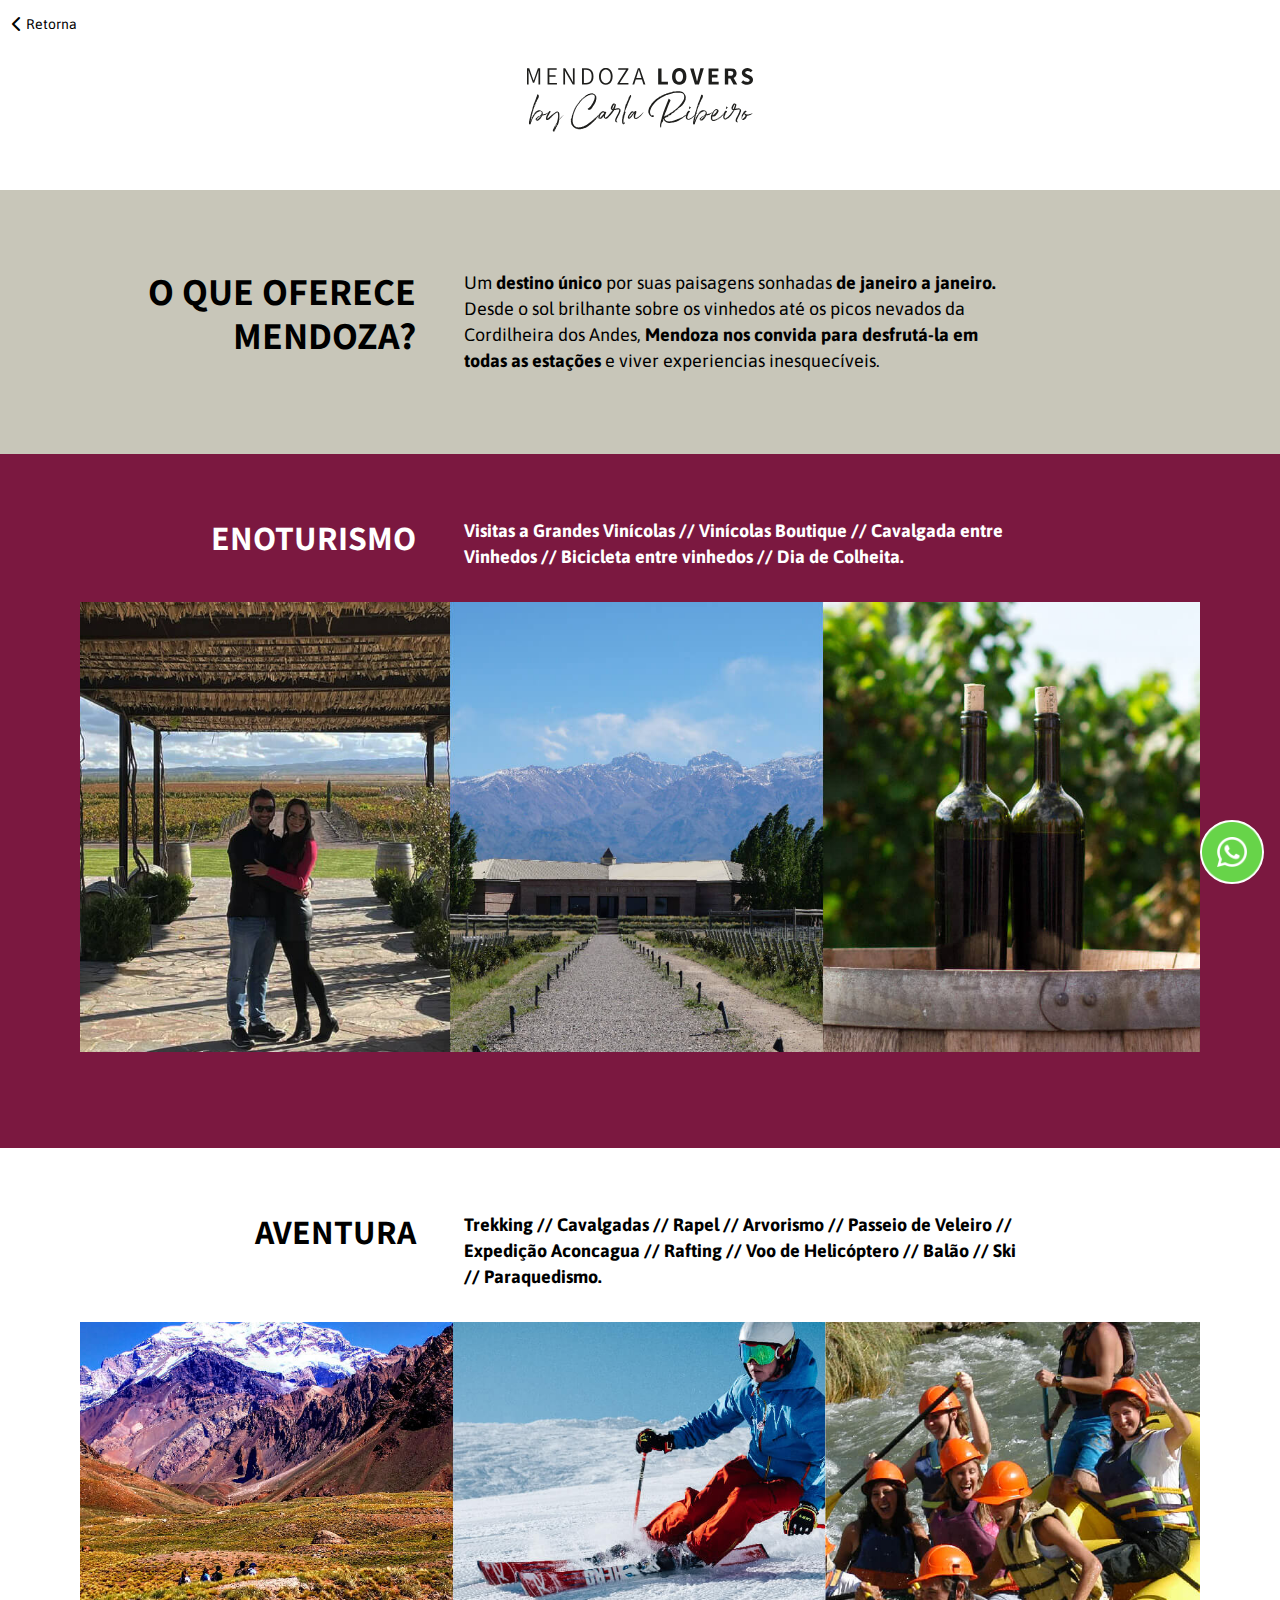
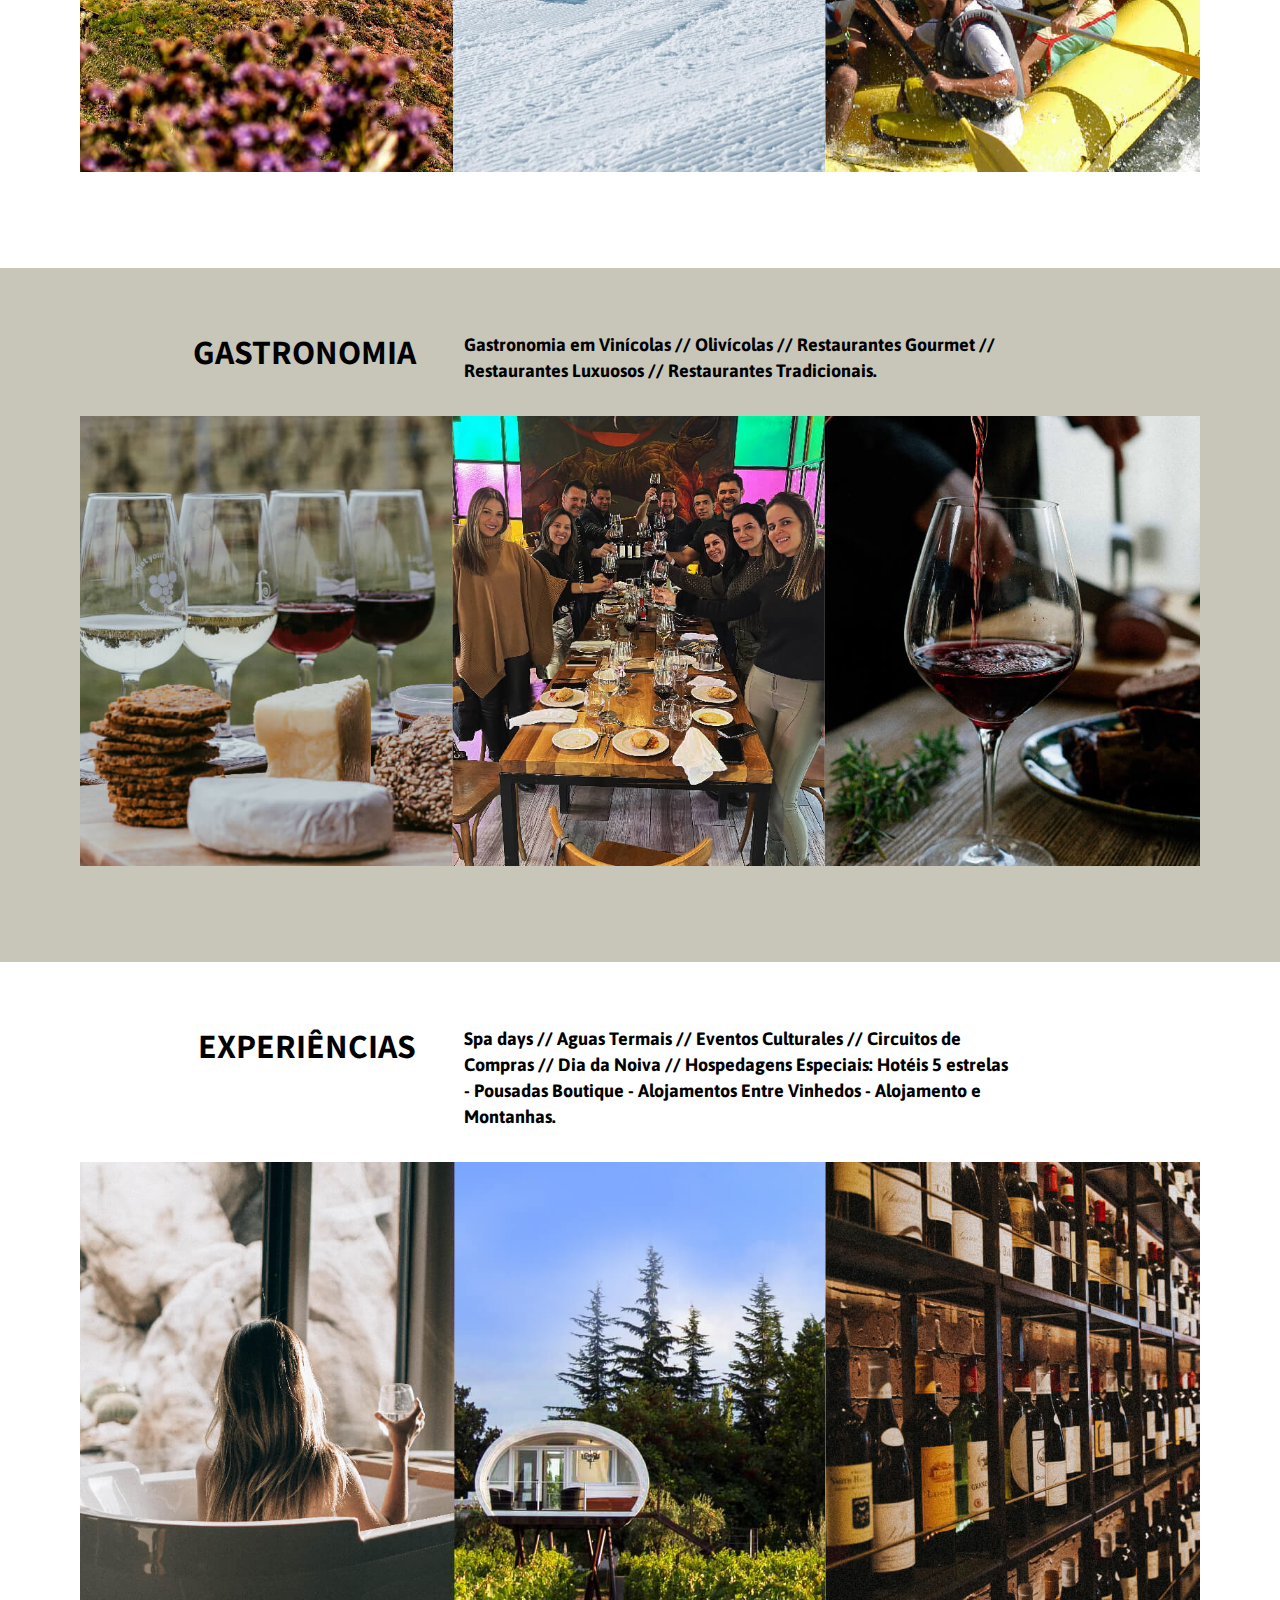
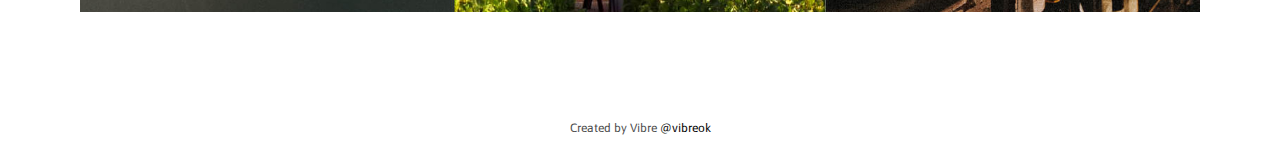
<file: mendoza.html>
<!DOCTYPE html>
<html lang="pt-br">
<head>
    <meta charset="UTF-8">
    <meta http-equiv="X-UA-Compatible" content="IE=edge">
    <meta name="viewport" content="width=device-width, initial-scale=1.0">
    <title>Mendoza Lovers</title>

    <!-- Google Tag Manager -->
    <script>(function(w,d,s,l,i){w[l]=w[l]||[];w[l].push({'gtm.start':
    new Date().getTime(),event:'gtm.js'});var f=d.getElementsByTagName(s)[0],
    j=d.createElement(s),dl=l!='dataLayer'?'&l='+l:'';j.async=true;j.src=
    'https://www.googletagmanager.com/gtm.js?id='+i+dl;f.parentNode.insertBefore(j,f);
    })(window,document,'script','dataLayer','GTM-WP545N9');</script>
    <!-- End Google Tag Manager -->

    <!-- Google tag (gtag.js) -->
    <script async src="https://www.googletagmanager.com/gtag/js?id=G-KVVTNYW6C0"></script>
    <script>
    window.dataLayer = window.dataLayer || [];
    function gtag(){dataLayer.push(arguments);}
    gtag('js', new Date());
    gtag('config', 'G-KVVTNYW6C0');
    </script>

    <link href="img/favicon.ico" type="image/x-icon" rel="shortcut icon">
    <link href="img/favicon.ico" type="image/x-icon" rel="icon">
    <link href="https://fonts.googleapis.com" rel="preconnect">
    <link href="https://fonts.gstatic.com" rel="preconnect" crossorigin>
    <link href="https://fonts.googleapis.com/css2?family=Asap:wght@400;700&family=Assistant:wght@400;700&display=swap" rel="stylesheet">
    <link href="fontawesome/css/all.min.css" rel="stylesheet">  
    <link href="css/normalize.css" rel="stylesheet">
    <link href="css/styles.css" rel="stylesheet">
</head>
<body class="mza">

    <!-- Google Tag Manager (noscript) -->
    <noscript><iframe src="https://www.googletagmanager.com/ns.html?id=GTM-WP545N9"
    height="0" width="0" style="display:none;visibility:hidden"></iframe></noscript>
    <!-- End Google Tag Manager (noscript) -->

    <div class="frame">
        <div class="navbar">
            <div class="navbar_utilities">
                <button class="navbar_btn">
                    <a href="http://www.mendozalovers.com/">
                        <span class="fa-solid fa-chevron-left"></span>
                        <span class="navbar_label">Retorna</span>
                    </a>
               </button>
            </div>
            <div class="navbar_brand">
                <h1 class="navbar_logo">
                    <a href="mendoza.html">
                        <img src="img/logo.svg" alt="Logo de Mendoza Lovers.">
                    </a>
                </h1>
            </div>
            <nav class="navbar_menu menu--muted">
                <a class="navbar_link about_link" href="#about">SOBRE MIM</a>
                <span class="divider-h">|</span>
                <a class="navbar_link tourism_link" href="#tourism">TURISMO</a>
                <span class="divider-h">|</span>
                <a class="navbar_link events_link" href="#events">EVENTOS</a>
                <span class="divider-h">|</span>
                <a class="navbar_link business_link" href="#business">NEGÓCIOS</a>
                <span class="divider-h">|</span>
                <a class="navbar_link agency_link" href="#agency">AGÊNCIAS</a>
                <span class="divider-h">|</span>
                <a class="navbar_link contact_link" href="#contact">CONTATO</a>
            </nav>
        </div>

        <header class="mendoza bg--camel">
            <h2 class="mendoza_title">O QUE OFERECE MENDOZA?</h2>
            <p class="mendoza_text">Um <span class="fw_bold">destino único</span> por suas paisagens sonhadas <span class="fw_bold">de janeiro a janeiro.</span> Desde o sol brilhante sobre os vinhedos até os picos nevados da Cordilheira dos Andes, <span class="fw_bold">Mendoza nos convida para desfrutá-la em todas as estações</span> e viver experiencias inesquecíveis.</p>
        </header>

        <section class="section_h bg--red-wine">
            <article class="section_article">
                <h3 class="section_title">ENOTURISMO</h3>
                <p class="section_text fw_bold">Visitas a Grandes Vinícolas // Vinícolas Boutique // Cavalgada entre Vinhedos // Bicicleta entre vinhedos // Dia de Colheita.</p>
            </article>
            <figure class="section_img_container">
                <img class="section_img" src="img/wine.jpg" alt="Colagem fotográfica que mostra três imagens representativas das vinícolas de Mendoza, com as diferentes atividades que podem ser realizadas ali.">
            </figure>
        </section>

        <section class="section_h">
            <article class="section_article">
                <h3 class="section_title">AVENTURA</h3>
                <p class="section_text fw_bold">Trekking // Cavalgadas // Rapel // Arvorismo // Passeio de Veleiro // Expedição Aconcagua // Rafting // Voo de Helicóptero // Balão // Ski // Paraquedismo.</p>
            </article>
            <figure class="section_img_container">
                <img class="section_img" class="adventure-img" src="img/adventure.jpg" alt="Colagem fotográfica que mostra três imagens representativas de atividades de turismo de aventura que podem ser realizadas em Mendoza: como caminhadas nas montanhas, esqui e rafting.">
            </figure>
        </section>

        <section class="section_h bg--camel">
            <article class="section_article">
                <h3 class="section_title">GASTRONOMIA</h3>
                <p class="section_text fw_bold">Gastronomia em Vinícolas // Olivícolas // Restaurantes Gourmet // Restaurantes Luxuosos // Restaurantes Tradicionais.</p>
            </article>
            <figure class="section_img_container">
                <img class="section_img" src="img/gastronomy.jpg" alt="Colagem fotográfica que mostra três imagens representativas da oferta gastronômica de Mendoza.">
            </figure>
        </section>

        <section class="section_h">
            <article class="section_article">
                <h3 class="section_title">EXPERIÊNCIAS</h3>
                <p class="section_text fw_bold">Spa days // Aguas Termais // Eventos Culturales // Circuitos de Compras // Dia da Noiva // Hospedagens Especiais: Hotéis 5 estrelas - Pousadas Boutique - Alojamentos Entre Vinhedos - Alojamento e Montanhas.</p>
            </article>
            <figure class="section_img_container">
                <img class="section_img" src="img/experiences.jpg" alt="Colagem fotográfica que mostra três imagens representativas das experiências que Mendoza oferece.">
            </figure>
        </section>

        <footer class="autor">
            <p>Created by Vibre <a href="https://www.instagram.com/vibreok/?hl=es" target="_blank">@vibreok</a></p>
         </footer>
    </div>    

    <div class="whatsapp">
        <a class="whatsapp_link" href="https://wa.me/5492616094078/?text=¡Olá!" target="_blank">
            <img class="whatsapp_img" src="img/whatsapp.png" alt="Icone do whatsapp">
        </a>
    </div>

</body>
</html>
</file>
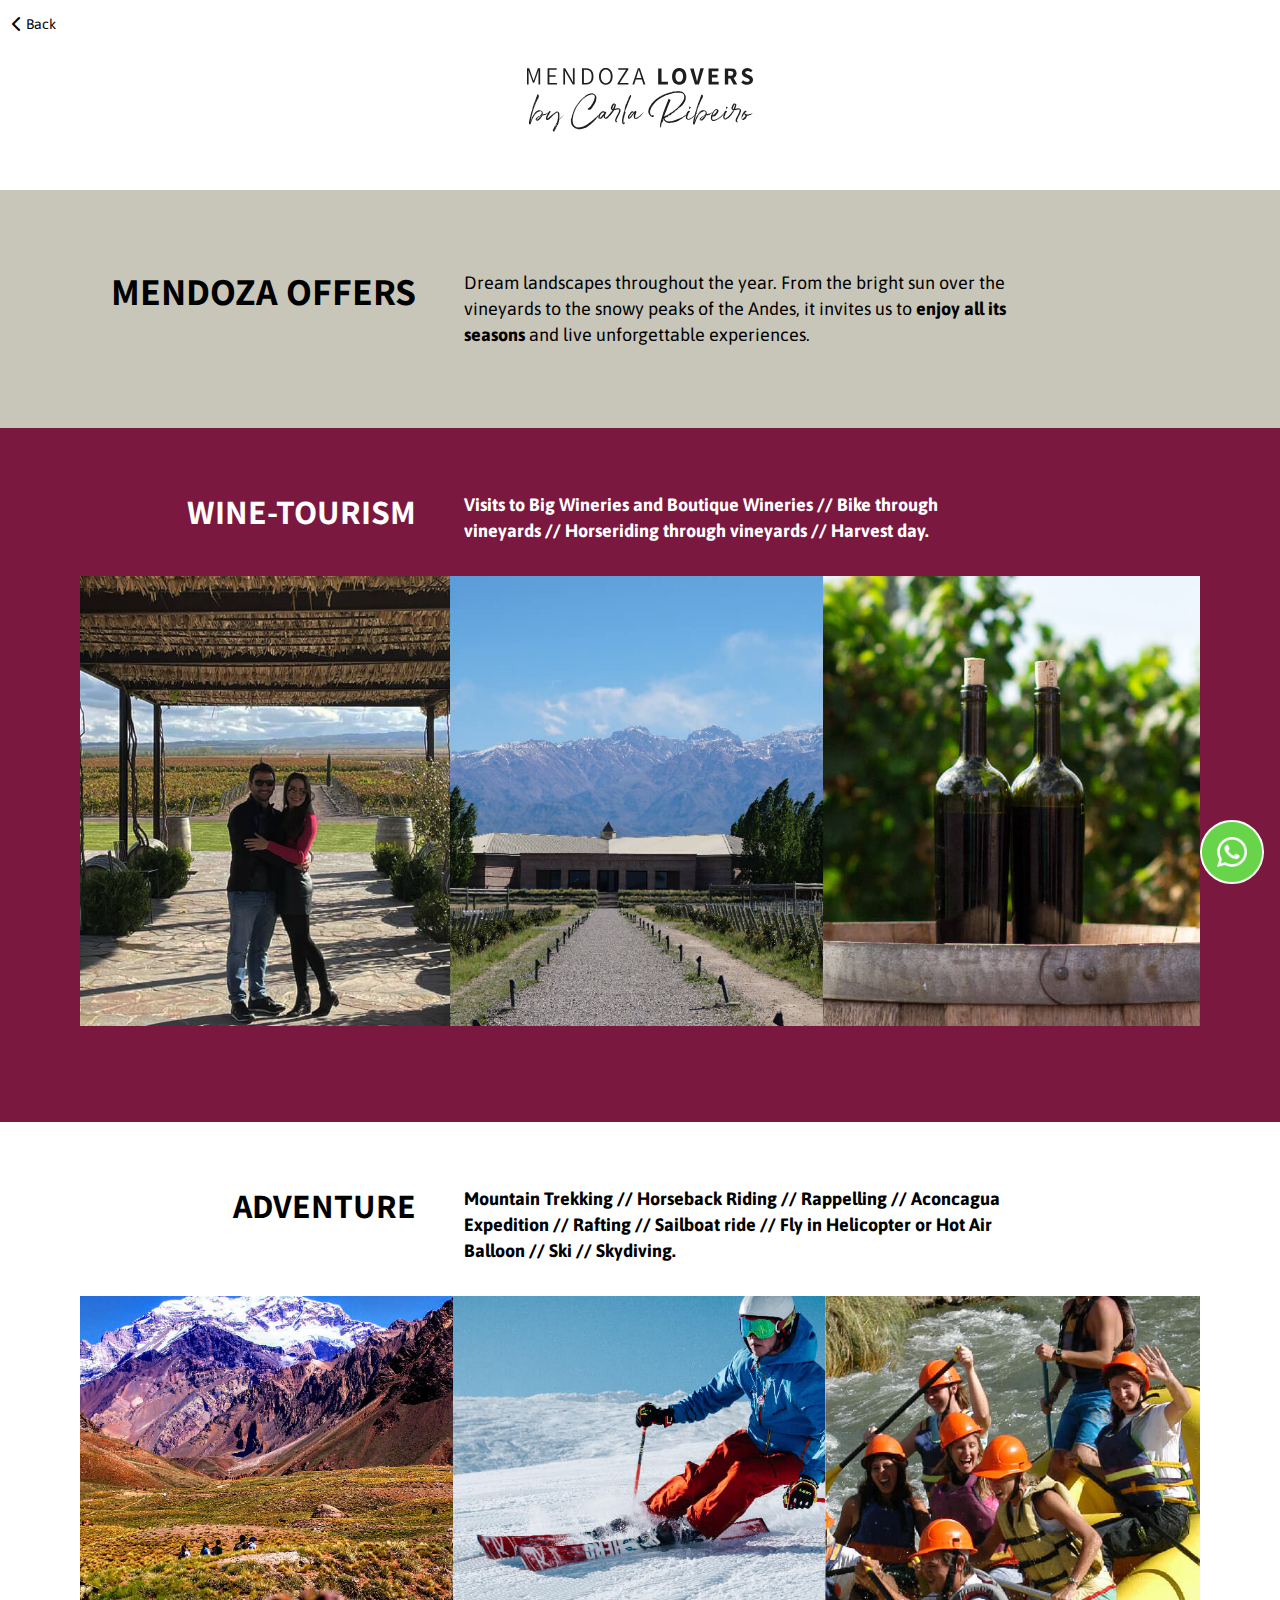
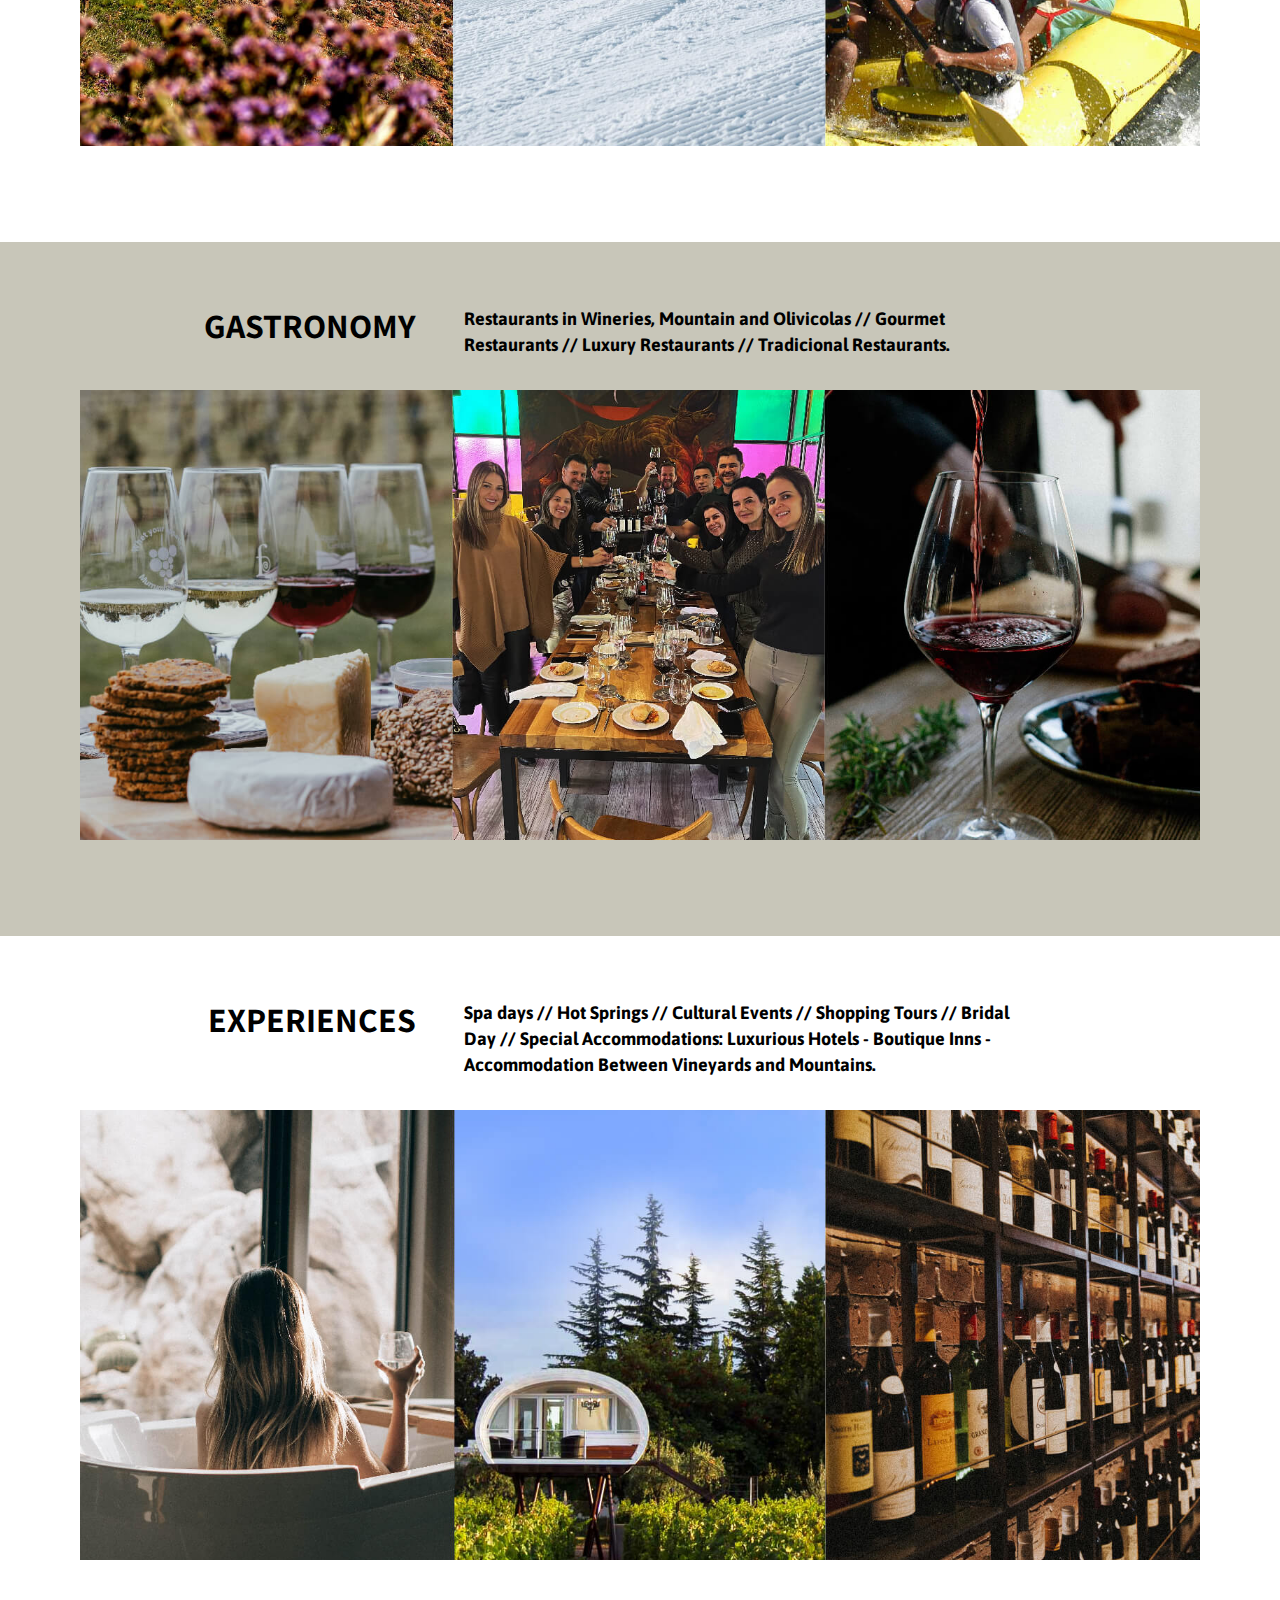
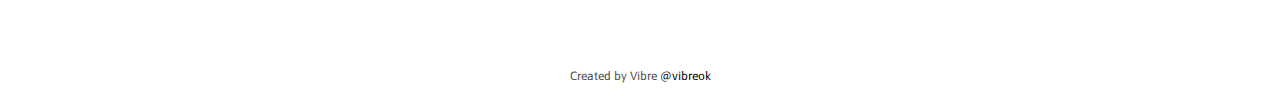
<file: lang/en/mendoza.html>
<!DOCTYPE html>
<html lang="en">
<head>
    <meta charset="UTF-8">
    <meta http-equiv="X-UA-Compatible" content="IE=edge">
    <meta name="viewport" content="width=device-width, initial-scale=1.0">
    <title>Mendoza Lovers</title>

    <!-- Google Tag Manager -->
    <script>(function(w,d,s,l,i){w[l]=w[l]||[];w[l].push({'gtm.start':
    new Date().getTime(),event:'gtm.js'});var f=d.getElementsByTagName(s)[0],
    j=d.createElement(s),dl=l!='dataLayer'?'&l='+l:'';j.async=true;j.src=
    'https://www.googletagmanager.com/gtm.js?id='+i+dl;f.parentNode.insertBefore(j,f);
    })(window,document,'script','dataLayer','GTM-WP545N9');</script>
    <!-- End Google Tag Manager -->

    <!-- Google tag (gtag.js) -->
    <script async src="https://www.googletagmanager.com/gtag/js?id=G-KVVTNYW6C0"></script>
    <script>
    window.dataLayer = window.dataLayer || [];
    function gtag(){dataLayer.push(arguments);}
    gtag('js', new Date());
    gtag('config', 'G-KVVTNYW6C0');
    </script>

    <link href="../../img/favicon.ico" type="image/x-icon" rel="shortcut icon">
    <link href="../../img/favicon.ico" type="image/x-icon" rel="icon">
    <link href="https://fonts.googleapis.com" rel="preconnect">
    <link href="https://fonts.gstatic.com" rel="preconnect" crossorigin>
    <link href="https://fonts.googleapis.com/css2?family=Asap:wght@400;700&family=Assistant:wght@400;700&display=swap" rel="stylesheet">
    <link href="../../fontawesome/css/all.min.css" rel="stylesheet">  
    <link href="../../css/normalize.css" rel="stylesheet">
    <link href="../../css/styles.css" rel="stylesheet">
</head>
<body class="mza">

    <!-- Google Tag Manager (noscript) -->
    <noscript><iframe src="https://www.googletagmanager.com/ns.html?id=GTM-WP545N9"
    height="0" width="0" style="display:none;visibility:hidden"></iframe></noscript>
    <!-- End Google Tag Manager (noscript) -->

    <div class="frame">
        <div class="navbar">
            <div class="navbar_utilities">
                <button class="navbar_btn">
                    <a href="http://www.mendozalovers.com/lang/en">
                        <span class="fa-solid fa-chevron-left"></span>
                        <span class="navbar_label">Back</span>
                    </a>
               </button>
            </div>
            <div class="navbar_brand">
                <h1 class="navbar_logo">
                    <a href="mendoza.html">
                        <img src="../../img/logo.svg" alt="Logo de Mendoza Lovers.">
                    </a>
                </h1>
            </div>
            <nav class="navbar_menu menu--muted">
                <a class="navbar_link about_link" href="#about">ABOUT ME</a>
                <span class="divider-h">|</span>
                <a class="navbar_link tourism_link" href="#tourism">TOURISM</a>
                <span class="divider-h">|</span>
                <a class="navbar_link events_link" href="#events">EVENTS</a>
                <span class="divider-h">|</span>
                <a class="navbar_link business_link" href="#business">BUSINESS</a>
                <span class="divider-h">|</span>
                <a class="navbar_link agency_link" href="#agency">AGENCIES</a>
                <span class="divider-h">|</span>
                <a class="navbar_link contact_link" href="#contact">CONTACT</a>
            </nav>
        </div>

        <header class="mendoza bg--camel">
            <h2 class="mendoza_title">MENDOZA OFFERS</h2>
            <p class="mendoza_text">Dream landscapes throughout the year. From the bright sun over the vineyards to the snowy peaks of the Andes, it invites us to <span class="fw_bold">enjoy all its seasons</span> and live unforgettable experiences.</p>
        </header>

        <section class="section_h bg--red-wine">
            <article class="section_article">
                <h3 class="section_title">WINE-TOURISM</h3>
                <p class="section_text fw_bold">Visits to Big Wineries and Boutique Wineries // Bike through vineyards // Horseriding through vineyards // Harvest day.</p>
            </article>
            <figure class="section_img_container">
                <img class="section_img" src="../../img/wine.jpg" alt="Photographic collage that shows three representative images of the Mendoza wineries, and the different activities that can be carried out there.">
            </figure>
        </section>

        <section class="section_h">
            <article class="section_article">
                <h3 class="section_title">ADVENTURE</h3>
                <p class="section_text fw_bold">Mountain Trekking // Horseback Riding // Rappelling // Aconcagua Expedition // Rafting // Sailboat ride // Fly in Helicopter or Hot Air Balloon // Ski // Skydiving.</p>
            </article>
            <figure class="section_img_container">
                <img class="section_img" class="adventure-img" src="../../img/adventure.jpg" alt="Photographic collage that shows three representative images of the adventure tourism activities that can be done in Mendoza, such as mountain walks, skiing and rafting.">
            </figure>
        </section>

        <section class="section_h bg--camel">
            <article class="section_article">
                <h3 class="section_title">GASTRONOMY</h3>
                <p class="section_text fw_bold">Restaurants in Wineries, Mountain and Olivicolas // Gourmet Restaurants // Luxury Restaurants // Tradicional Restaurants.</p>
            </article>
            <figure class="section_img_container">
                <img class="section_img" src="../../img/gastronomy.jpg" alt="Photographic collage that shows three representative images of the Mendoza gastronomic offer.">
            </figure>
        </section>

        <section class="section_h">
            <article class="section_article">
                <h3 class="section_title">EXPERIENCES</h3>
                <p class="section_text fw_bold">Spa days // Hot Springs // Cultural Events // Shopping Tours // Bridal Day // Special Accommodations: Luxurious Hotels - Boutique Inns - Accommodation Between Vineyards and Mountains.</p>
            </article>
            <figure class="section_img_container">
                <img class="section_img" src="../../img/experiences.jpg" alt="Photographic collage that shows three representative images of the experiences offered by Mendoza.">
            </figure>
        </section>

        <footer class="autor">
            <p>Created by Vibre <a href="https://www.instagram.com/vibreok/?hl=es" target="_blank">@vibreok</a></p>
         </footer>
    </div>    

    <div class="whatsapp">
        <a class="whatsapp_link" href="https://wa.me/5492616094078/?text=¡Hello!" target="_blank">
            <img class="whatsapp_img" src="../../img/whatsapp.png" alt="Whatsapp icon">
        </a>
    </div>

</body>
</html>
</file>
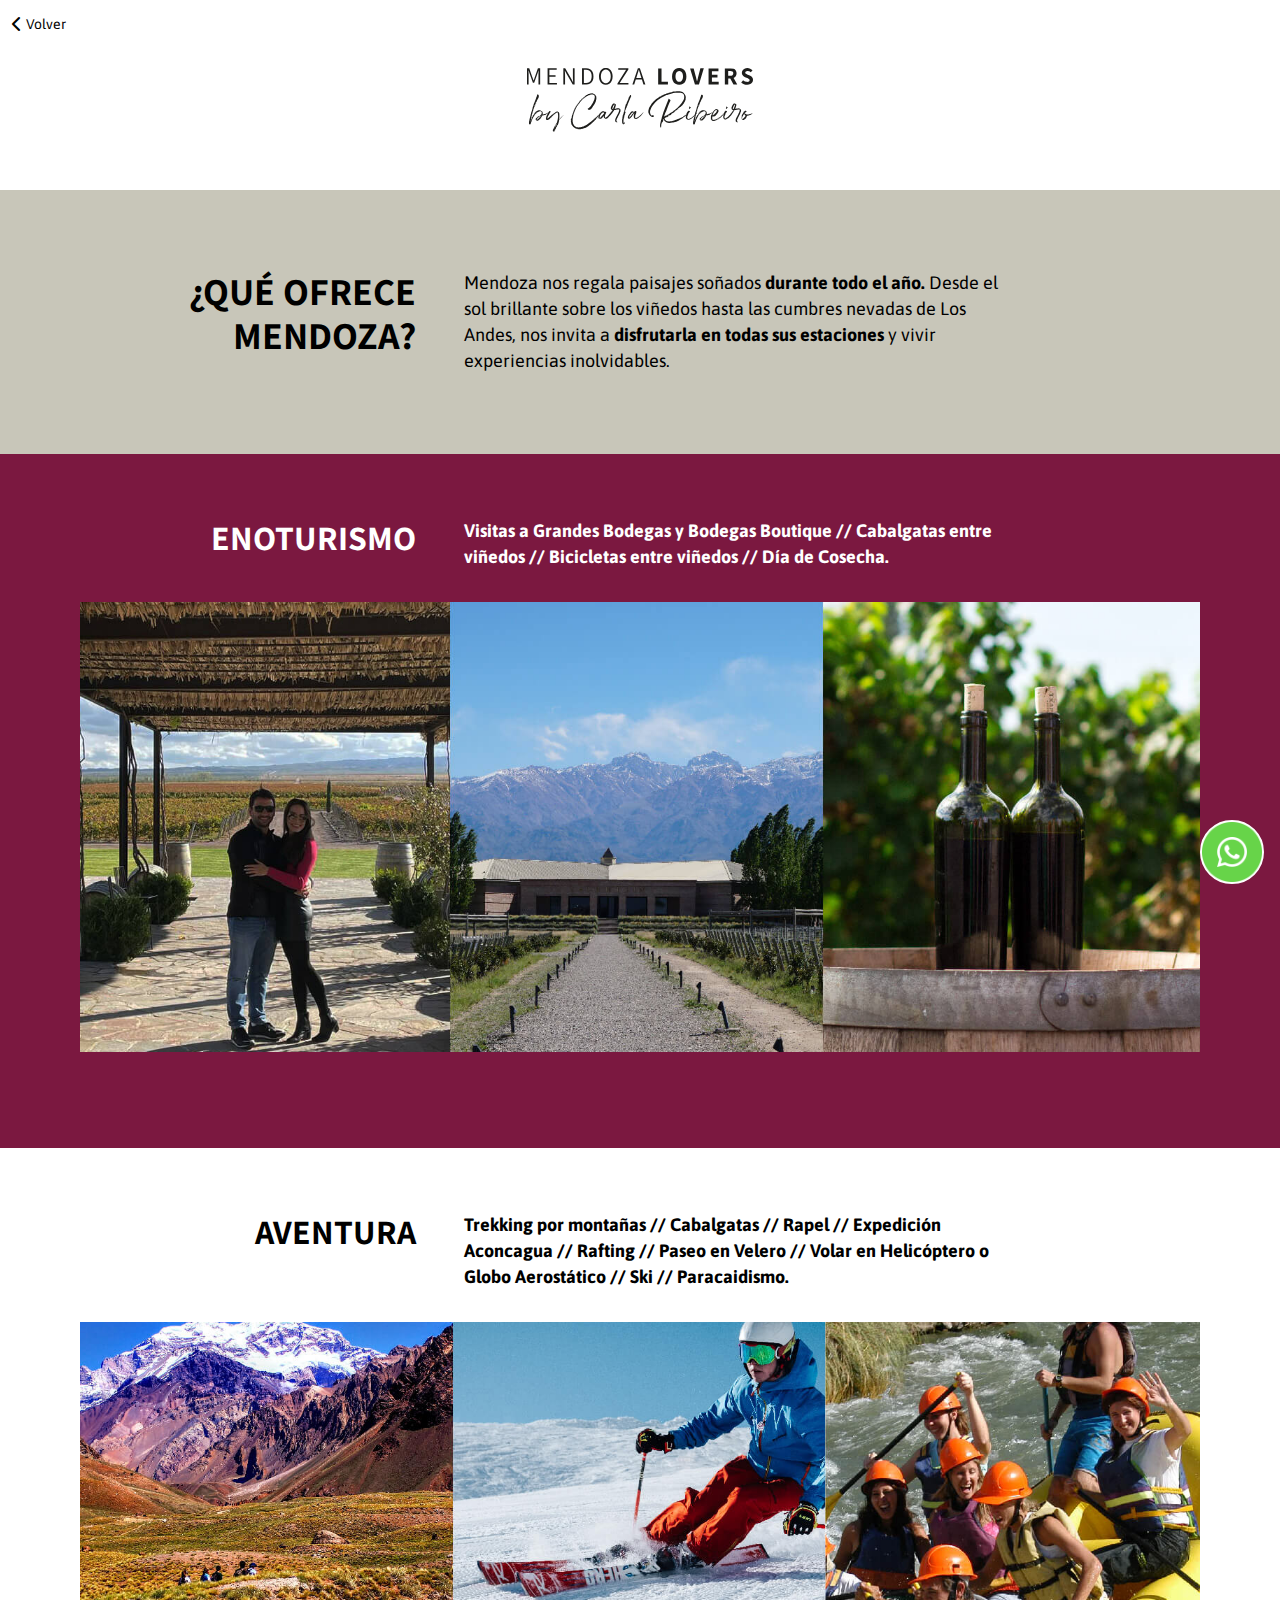
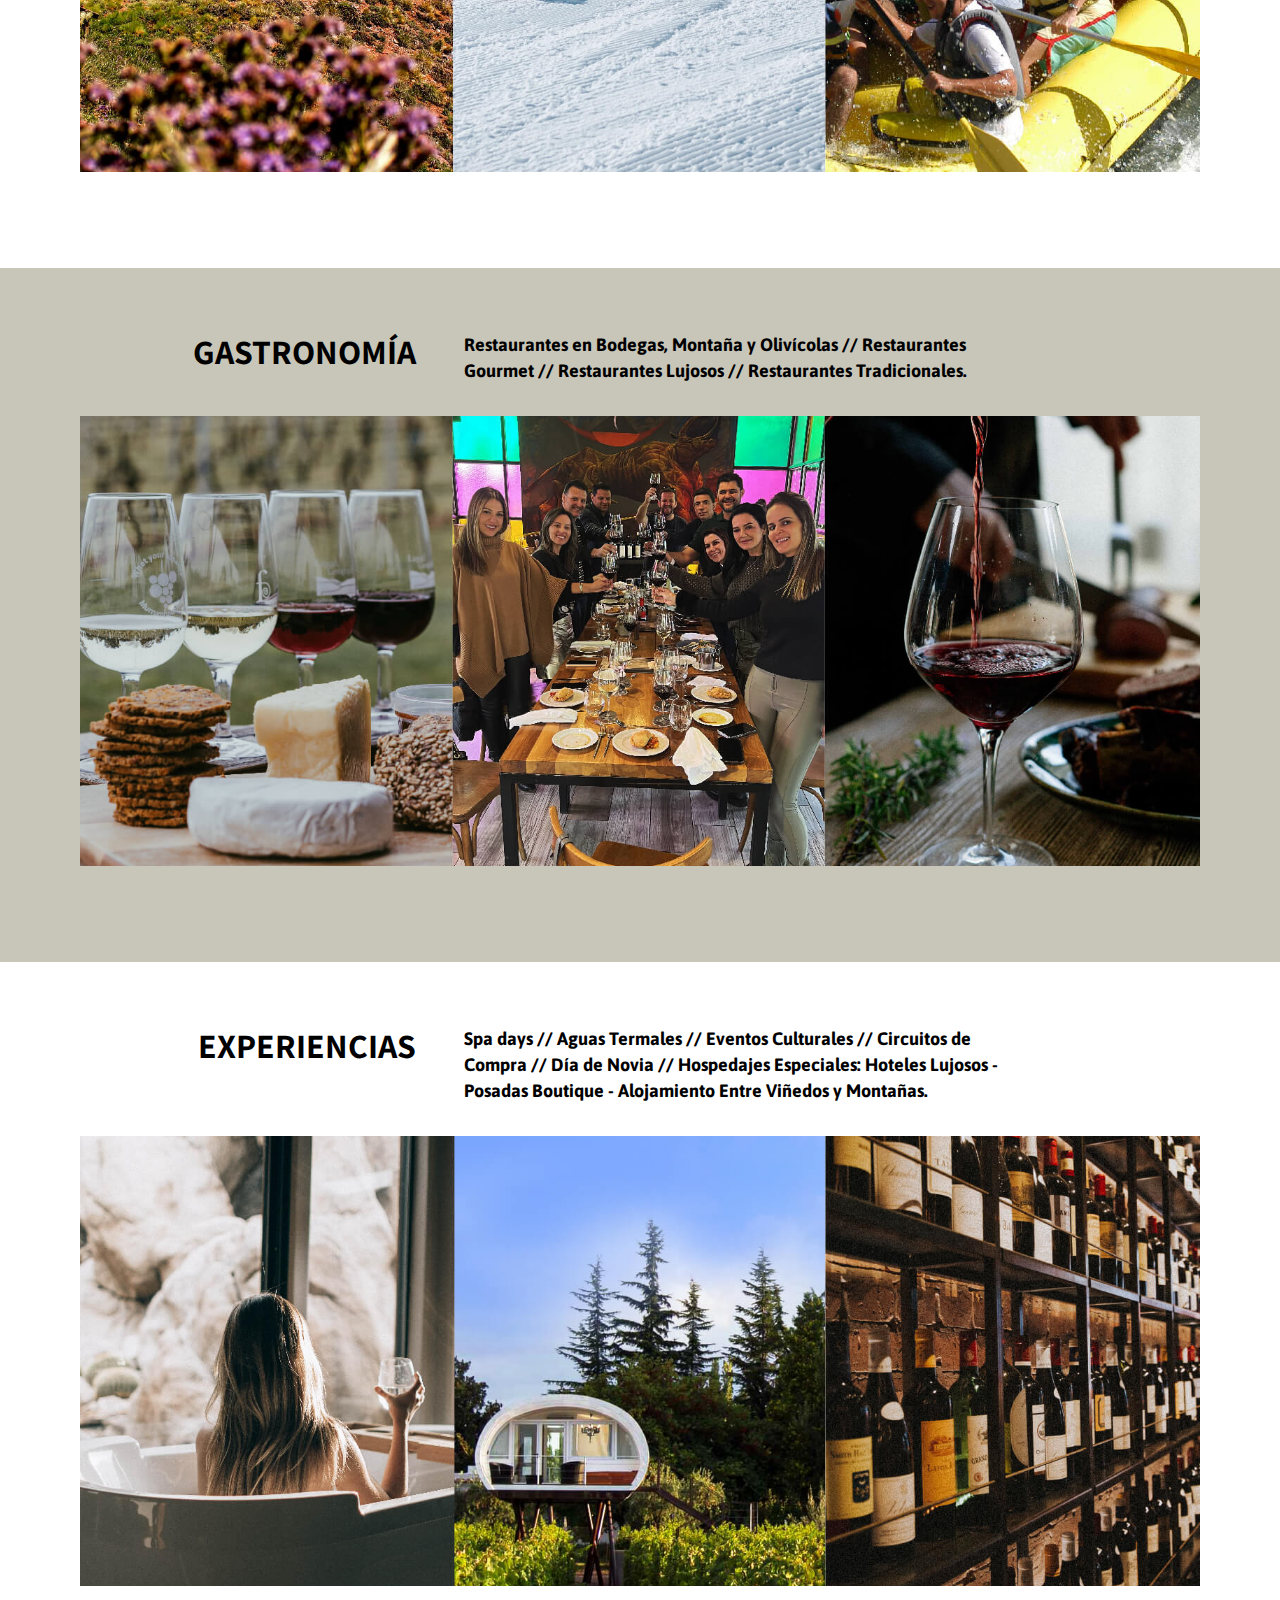
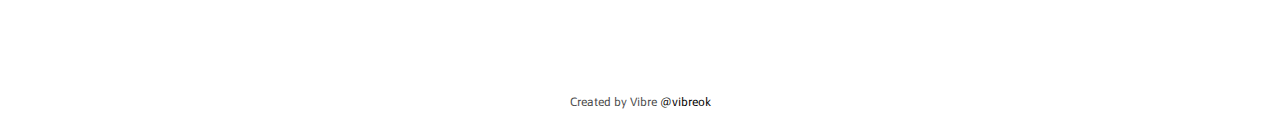
<file: lang/es/mendoza.html>
<!DOCTYPE html>
<html lang="es">
<head>
    <meta charset="UTF-8">
    <meta http-equiv="X-UA-Compatible" content="IE=edge">
    <meta name="viewport" content="width=device-width, initial-scale=1.0">
    <title>Mendoza Lovers</title>

    <!-- Google Tag Manager -->
    <script>(function(w,d,s,l,i){w[l]=w[l]||[];w[l].push({'gtm.start':
    new Date().getTime(),event:'gtm.js'});var f=d.getElementsByTagName(s)[0],
    j=d.createElement(s),dl=l!='dataLayer'?'&l='+l:'';j.async=true;j.src=
    'https://www.googletagmanager.com/gtm.js?id='+i+dl;f.parentNode.insertBefore(j,f);
    })(window,document,'script','dataLayer','GTM-WP545N9');</script>
    <!-- End Google Tag Manager -->

    <!-- Google tag (gtag.js) -->
    <script async src="https://www.googletagmanager.com/gtag/js?id=G-KVVTNYW6C0"></script>
    <script>
    window.dataLayer = window.dataLayer || [];
    function gtag(){dataLayer.push(arguments);}
    gtag('js', new Date());
    gtag('config', 'G-KVVTNYW6C0');
    </script>

    <link href="../../img/favicon.ico" type="image/x-icon" rel="shortcut icon">
    <link href="../../img/favicon.ico" type="image/x-icon" rel="icon">
    <link href="https://fonts.googleapis.com" rel="preconnect">
    <link href="https://fonts.gstatic.com" rel="preconnect" crossorigin>
    <link href="https://fonts.googleapis.com/css2?family=Asap:wght@400;700&family=Assistant:wght@400;700&display=swap" rel="stylesheet">
    <link href="../../fontawesome/css/all.min.css" rel="stylesheet">  
    <link href="../../css/normalize.css" rel="stylesheet">
    <link href="../../css/styles.css" rel="stylesheet">
</head>
<body class="mza">

    <!-- Google Tag Manager (noscript) -->
    <noscript><iframe src="https://www.googletagmanager.com/ns.html?id=GTM-WP545N9"
    height="0" width="0" style="display:none;visibility:hidden"></iframe></noscript>
    <!-- End Google Tag Manager (noscript) -->

    <div class="frame">
        <div class="navbar">
            <div class="navbar_utilities">
                <button class="navbar_btn">
                    <a href="http://www.mendozalovers.com/lang/es">
                        <span class="fa-solid fa-chevron-left"></span>
                        <span class="navbar_label">Volver</span>
                    </a>
               </button>
            </div>
            <div class="navbar_brand">
                <h1 class="navbar_logo">
                    <a href="mendoza.html">
                        <img src="../../img/logo.svg" alt="Logo de Mendoza Lovers.">
                    </a>
                </h1>
            </div>
            <nav class="navbar_menu menu--muted">
                <a class="navbar_link about_link" href="#about">SOBRE MÍ</a>
                <span class="divider-h">|</span>
                <a class="navbar_link tourism_link" href="#tourism">TURISMO</a>
                <span class="divider-h">|</span>
                <a class="navbar_link events_link" href="#events">EVENTOS</a>
                <span class="divider-h">|</span>
                <a class="navbar_link business_link" href="#business">NEGOCIOS</a>
                <span class="divider-h">|</span>
                <a class="navbar_link agency_link" href="#agency">AGENCIAS</a>
                <span class="divider-h">|</span>
                <a class="navbar_link contact_link" href="#contact">CONTACTO</a>
            </nav>
        </div>

        <header class="mendoza bg--camel">
            <h2 class="mendoza_title">¿QUÉ OFRECE MENDOZA?</h2>
            <p class="mendoza_text">Mendoza nos regala paisajes soñados <span class="fw_bold">durante todo el año.</span> Desde el sol brillante sobre los viñedos hasta las cumbres nevadas de Los Andes, nos invita a <span class="fw_bold">disfrutarla en todas sus estaciones</span> y vivir experiencias inolvidables.</p>
        </header>

        <section class="section_h bg--red-wine">
            <article class="section_article">
                <h3 class="section_title">ENOTURISMO</h3>
                <p class="section_text fw_bold">Visitas a Grandes Bodegas y Bodegas Boutique // Cabalgatas entre viñedos // Bicicletas entre viñedos // Día de Cosecha.</p>
            </article>
            <figure class="section_img_container">
                <img class="section_img" src="../../img/wine.jpg" alt="Collage fotográfico que muestra tres imágenes representativas de las bodegas mendocinas, y las diferentes actividades que allí se pueden realizar.">
            </figure>
        </section>

        <section class="section_h">
            <article class="section_article">
                <h3 class="section_title">AVENTURA</h3>
                <p class="section_text fw_bold">Trekking por montañas // Cabalgatas // Rapel // Expedición Aconcagua // Rafting // Paseo en Velero // Volar en Helicóptero o Globo Aerostático // Ski // Paracaidismo.</p>
            </article>
            <figure class="section_img_container">
                <img class="section_img" class="adventure-img" src="../../img/adventure.jpg" alt="Collage fotográfico que muestra tres imágenes representativas de las actividades de turismo aventura que se pueden realizar en Mendoza, como caminatas de montaña, esquí y rafting.">
            </figure>
        </section>

        <section class="section_h bg--camel">
            <article class="section_article">
                <h3 class="section_title">GASTRONOMÍA</h3>
                <p class="section_text fw_bold">Restaurantes en Bodegas, Montaña y Olivícolas // Restaurantes Gourmet // Restaurantes Lujosos // Restaurantes Tradicionales.</p>
            </article>
            <figure class="section_img_container">
                <img class="section_img" src="../../img/gastronomy.jpg" alt="Collage fotográfico que muestra tres imágenes representativas de la oferta gastronómica mendocina.">
            </figure>
        </section>

        <section class="section_h">
            <article class="section_article">
                <h3 class="section_title">EXPERIENCIAS</h3>
                <p class="section_text fw_bold">Spa days // Aguas Termales // Eventos Culturales // Circuitos de Compra // Día de Novia // Hospedajes Especiales: Hoteles Lujosos - Posadas Boutique - Alojamiento Entre Viñedos y Montañas.</p>
            </article>
            <figure class="section_img_container">
                <img class="section_img" src="../../img/experiences.jpg" alt="Collage fotográfico que muestra tres imágenes representativas de las experiencias que ofrece Mendoza.">
            </figure>
        </section>

        <footer class="autor">
            <p>Created by Vibre <a href="https://www.instagram.com/vibreok/?hl=es" target="_blank">@vibreok</a></p>
         </footer>
    </div>    

    <div class="whatsapp">
        <a class="whatsapp_link" href="https://wa.me/5492616094078/?text=¡Hola!" target="_blank">
            <img class="whatsapp_img" src="../../img/whatsapp.png" alt="Icono de Whatsapp">
        </a>
    </div>

</body>
</html>
</file>
<file: css/styles.css>
:root {

    /* Font families */
    --ff-primary-font: 'Asap', sans-serif;
    --ff-display-font: 'Assistant', sans-serif;

    /* Font sizes */
    --10px: 0.625rem;
    --12px: 0.75rem;
    --14px: 0.875rem;
    --16px: 1rem;
    --18px: 1.125rem;
    --20px: 1.25rem;
    --22px: 1.375rem;
    --24px: 1.5rem;
    --26px: 1.625rem;
    --28px: 1.75rem;
    --30px: 1.875rem;
    --32px: 2rem;
    --34px: 2.125rem;
    --36px: 2.25rem;
    --38px: 2.375rem;
    --40px: 2.5rem;
    --42px: 2.625rem;
    --44px: 2.75rem;
    --46px: 2.875rem;
    --48px: 3rem;
    --50px: 3.125rem;
    --52px: 3.25rem;
    --54px: 3.375rem;
    --56px: 3.5rem;
    --58px: 3.625rem;
    --60px: 3.75rem;
    --62px: 3.875rem;
    --64px: 4rem;
    --66px: 4.125rem;
    --68px: 4.25rem;
    --70px: 4.375rem;
    --72px: 4.5rem;
    --74px: 4.625rem;
    --76px: 4.75rem;
    --78px: 4.875rem;
    --80px: 5rem;
    --82px: 5.125rem;
    --84px: 5.25rem;
    --86px: 5.375rem;
    --88px: 5.5rem;
    --90px: 5.625rem;
    --92px: 5.75rem;
    --94px: 5.875rem;
    --96px: 6rem;
    --98px: 6.125rem;
    --100px: 6.25rem;

    /* Colors */
    
    --c-red-wine: #7b1840;
    --c-camel: #c8c6b9;
    --c-blue: #1473e6;
    --c-lightgray: #eaeaea;
    --c-darkgray: #4b4b4b;

}

html {
	-webkit-box-sizing: border-box;
	-moz-box-sizing: border-box;
	box-sizing: border-box;
    scroll-behavior: smooth;
}

*, *:before, *:after {
	-webkit-box-sizing: inherit;
	-moz-box-sizing: inherit;
	box-sizing: inherit;
	-webkit-font-smoothing: antialiased;
	text-rendering: optimizeLegibility;
}

body {
	font-family: var(--ff-primary-font);
    background-color: #ffffff;
} 

h1, h2, h3, h4, h5, h6, 
figure, p, ul {
    margin: 0;
    padding: 0;
}

button {
    padding: 0;
    flex: 0 0 auto;
    border: none;
    background-color: transparent;
    cursor: pointer;
}

img {
    max-width: 100%;
}

a {
    text-decoration: none;
}

.fw_bold {
    font-weight: 700;
}

.bg--camel {
    background-color: var(--c-camel);
}

.bg--red-wine {
    background-color: var(--c-red-wine);
}

.frame {
    width: 100%;
    padding: 190px 0 0 0;
    display: flex;
    flex-direction: column;
}

.navbar {
    width: 100%;
    position: fixed;
    top: 0;
    left: 0;
    z-index: 1000;
    padding: 4px 12px 12px 12px;
    display: flex;
    flex-direction: column;
    background-color: #ffffff;
}

.navbar_utilities {
    width: 100%;
    display: flex;
}

.home .navbar_utilities {
    justify-content: flex-end;
}

.mza .navbar_utilities {
    justify-content: flex-start;
}

.navbar_languages {
    display: flex;
}

.navbar_btn {
    min-width: 40px;
    height: 40px;
}

.navbar_btn a {
    width: 100%;
    height: 100%;
    display: flex;
    justify-content: center;
    align-items: center;
}

.navbar_btn span {
    color: #000000;
}

.navbar_label {
    margin: 0 0 0 4px;
    font-size: var(--14px);
}

.navbar_flag {
    width: 32px;
    padding: 3px;
    border-radius: 4px;
    border: 1px solid var(--c-lightgray);
}

.flag--active {
    border: 1px solid var(--c-blue);
}

.navbar_brand {
    width: 100%;
    margin: 24px 0 12px 0;
    display: flex;
    justify-content: center;
    align-items: center;
}

.navbar_logo {
    width: 227px;
}

.navbar_logo a {
    width: 100%;
    height: 100%;
    display: inline-block;
}

.navbar_menu {
    width: 100%;
    display: flex;
    justify-content: center;
}

.menu--muted {
    opacity: 0;
    visibility: hidden;
    pointer-events: none;
}

.navbar_menu a {
    padding: 0 0 8px 0;
    position: relative;
    flex: 0 0 auto;
    font-size: var(--16px);
    color: #000000;
}

.navbar_menu a:hover,
.navbar_menu a.active {
    color: var(--c-red-wine);
}

.navbar_menu a::before {
    content: '';
    width: 25%;
    height: 1px;
    position: absolute;
    bottom: 0;
    right: 37.5%;
    left: 37.5%;
    background-color: var(--c-red-wine);
    transform: scaleX(0);
    transform-origin: center;
    transition: transform 0.25s linear;
}

.navbar_menu a:hover::before,
.navbar_menu a.active::before {
    transform: scaleX(1);
}

.divider-h {
    margin: 0 8px;
}

.hero {
    width: 100%;
    position: relative;
    padding: 0 80px;
    display: flex;
    flex-direction: column;
    align-items: center;
}

.hero_white-stripe {
    width: 100%;
    height: 100px;
    position: absolute;
    top: 0;
    left: 0;
    z-index: 10;
    background-color: #ffffff;
}

.hero_slogan {
   width: 100%;
   padding: 24px 12px;
   display: flex;
   justify-content: center;
   align-items: center;
}

.hero_title {
    font-family: var(--ff-display-font);
    font-size: var(--28px);
    font-weight: 400;
    color: #ffffff;
}

.swiper {
    width: 100%;
    height: 400px;
    z-index: 999;
}

.swiper-slide figure {
    width: 100%;
    height: 400px;
}

.swiper-button-prev,
.swiper-button-next {
    color: #ffffff;
}

.swiper-pagination-bullet {
    opacity: .5;
}

.swiper-pagination-bullet-active {
    background: #ffffff;
    opacity: 1;
}

section {
    width: 100%;
    min-height: 500px;
    padding: 64px 80px;
}

.home section {
    scroll-margin-top: 190px;
}

section,
.section_article,
.section_wrapper {
    display: flex;
}

.section_wrapper {
    width: 100%;
}

.section_lettering {
    width: 100%;
    display: flex;
    justify-content: center;
    margin: 0 0 32px 0;
}

.section_lettering img {
    max-width: 210px;
}

.home .section_title {
    font-family: var(--ff-display-font);
    font-size: var(--28px);
    line-height: var(--34px);
    font-weight: 400;
}

.home .section_subtitle {
    margin: 0 0 8px 0 !important;
    font-size: var(--18px);
    line-height: var(--22px);
    font-weight: 700;
}

.mza .section_title {
    flex: 0 0 30%;
    align-self: flex-start;
    font-family: var(--ff-display-font);
    font-size: var(--34px);
    line-height: var(--40px);
    font-weight: 700;
    text-align: right;
}

.section_text {
    flex: 1 1 auto;
}

.text--hug {
    flex: 0 0 auto;
}

.home .section_text {
    font-size: var(--16px);
    line-height: var(--24px);
}

.mza .section_text {
    font-size: var(--18px);
    line-height: var(--26px);
}

.bg--red-wine .section_title,
.bg--red-wine .section_text {
    color: #ffffff;
}

.section_img {
    width: 100%;
    height: 100%;
    object-fit: cover;
    object-position: center;
}

.section_h,
.section_h .section_wrapper {
    flex-direction: column;
}

.section_h .section_article {
    width: 100%;
}

.home .section_h .section_title {
    flex: 0 0 350px;
    align-self: flex-start;
}

.mza .section_h .section_title {
    flex: 0 0 30%;
}

.section_h .section_text {
    flex: 1 1 auto;
    padding: 0 0 0 48px;
}

.home .section_h .section_text {
    max-width: 800px;
}

.mza .section_h .section_text {
    max-width: 600px;
}

.section_h .section_imgs_container {
    width: 100%;
    display: flex;
    justify-content: space-between;
}

.img--01,
.img--02,
.img--03 {
    max-width: 33%;
}

.section_h .section_img_container {
    width: 100%;
    height: 450px;
}

.section_h .section_actions {
    width: 100%;
    display: flex;
    justify-content: center;
    align-items: center;
}

.section_h .section_article,
.section_h .section_imgs_container,
.section_h .section_img_container {
    margin: 0 0 32px 0;
} 

.section_v .section_wrapper {
    justify-content: center;
    align-items: center;
}

.section_v .section_article {
    width: 50%;
    max-width: 500px;
    height: 100%;
    flex-direction: column;
    justify-content: center;
}

.article--left {
    padding: 0 48px 8px 0;
}

.article--right {
    padding: 0 0 8px 48px;
}

.section_v .section_title,
.section_v .section_text {
    margin: 0 0 24px 0;
    align-self: flex-start;
}

.section_v .section_img_container {
    width: 50%;
    max-width: 400px;
}

.actions--mobile {
    display: none;
}

.section_btn {
    flex: 0 0 auto;
    font-family: var(--ff-display-font);
    font-size: var(--18px);
    font-weight: 700;
    border-radius: 16px;
}

.section_btn a {
    width: 100%;
    height: 100%;
    padding: 12px 20px;
    display: flex;
    justify-content: center;
    align-items: center;
}

.btn--dark {
    background-color: #000000;
}

.btn--dark a {
    color: #ffffff;
}

.btn--light {
    background-color: #ffffff;
}

.btn--light a {
    color: #000000;
}

.section_icon {
    margin: 0 0 0 8px;
    font-size: var(--20px);
    transition: 400ms ease-in-out;
}

.contact {
    width: 100%;
    padding: 80px;
    display: flex;
    justify-content: center;
    align-items: center;
    background-color: var(--c-camel);
}

.contact_actions {
    margin: 0 0 80px 0;
    display: flex;
    flex-direction: column;
}

.contact_btn {
    width: 220px;
    height: 44px;
    margin: 0 8px 16px 8px;
    flex:  0 0 auto;
    border-radius: 16px;
    border: 2px solid #000000;
    transition: 400ms ease-in-out;
}

.contact_btn:hover {
    background-color: rgba(0,0,0,.10);    
}

.contact_btn a {
    width: 100%;
    height: 100%;
    display: flex;
    justify-content: center;
    align-items: center;
}

.contact_icon,
.contact_label {
    color: #000000;
}

.contact_icon {
    margin: 0 8px 0 0;
    font-size: var(--24px);
}

.contact_label {
    font-family: var(--ff-display-font);
    font-size: var(--18px);
    text-transform: uppercase;
}

.mendoza {
    width: 100%;
    padding: 80px;
    display: flex;
    align-items: center;
    background-color: var(--c-camel);
}

.mendoza_title {
    flex: 0 0 30%;
    align-self: flex-start;
    font-family: var(--ff-display-font);
    font-size: var(--38px);
    font-weight: 700;
    text-align: right;
}

.mendoza_text {
    max-width: 600px;
    flex: 1 1 auto;
    padding: 0 0 0 48px;
    font-size: var(--18px);
    line-height: var(--26px);
}

.autor {
    width: 100%;
    height: 40px;
    padding: 2px 0 0 0;
    display: flex;
    justify-content: center;
    align-items: center;
    background-color: #ffffff;
}

.autor p,
.autor a {
    font-size: var(--12px);
}

.autor p {
    color: var(--c-darkgray);
}

.autor a {
    color: #000000;
}

.autor a:hover {
    text-decoration: underline;
}

.whatsapp {
    position: fixed;
    bottom: 16px;
    right: 16px;
    z-index: 1000;
    display: flex;
    justify-content: flex-end;
    align-items: center;
}

.whatsapp_link {
    width: 64px;
    height: 64px;
    display: flex;
    justify-content: center;
    align-items: center;
    border-radius: 50%;
    border: 2px solid #ffffff;
    background-color: #ffffff;
    transition: 400ms;
}

.whatsapp_link:hover {
    transform: scale(1.07);
}

.whatsapp_img {
    width: 100%;
    height: 100%;
    object-fit: contain;
    object-position: center;
}

.ad_01 {
    width: 100%;
    padding: 22px;
    display: flex;
    flex-wrap: wrap;
    justify-content: center;
    align-items: center;
}

.ad_01 .ad_discount, 
.ad_01 .ad_category,
.ad_01 .ad_btn {
    flex: 0 0 auto;
    font-family: var(--ff-display-font);
} 

.ad_01 .ad_discount {
    font-size: var(--36px);
    font-weight: 700;
}

.ad_01 .ad_category {
    margin: 0 24px;
    padding: 9px 16px 7px 16px;
    display: flex;
    justify-content: center;
    align-items: center;
    border-radius: 16px;
    border: 1px solid #888888;
}

.ad_01 .ad_btn {
    flex: 0 0 auto;
    font-size: var(--18px);
    font-weight: 700;
    border-radius: 16px;
    background-color: var(--c-red-wine);
}

.ad_01 .ad_btn a {
    width: 100%;
    height: 100%;
    padding: 8px 16px;
    display: flex;
    justify-content: center;
    align-items: center;
    color: #ffffff;
}

.ad_01_slide img {
    object-position: top;
}



@media screen and (min-width: 1600px) {

    .swiper,
    .swiper-slide figure {
        height: 550px;
    }

    .hero_slogan {
        padding: 32px 12px;
    }
    
    .section_h .section_img_container {
        height: 650px;
    } 

    .section_v .section_img_container {
        max-width: 500px;
    }

    .mendoza_text {
        max-width: 800px;
    }

}


@media screen and (max-width: 1000px) {

    .swiper,
    .swiper-slide figure {
        height: 350px;
    }

    .section_h .section_article {
        flex-direction: column;
    }

    .home .section_h .section_title,
    .mza .section_h .section_title {
        margin: 0 0 12px 0;
        flex: 0 0 auto;
    }

    .section_h .section_text {
        padding: 0;
    }

    .mendoza {
        flex-direction: column;
        align-items: flex-start;
    }

    .mendoza_title {
        margin: 0 0 16px 0;
        text-align: left;
    }

    .mendoza_text {
        padding: 0;
    }

}

@media screen and (max-width: 900px) {

    #tourism .section_wrapper,
    #agency .section_wrapper {
        flex-direction: column-reverse;
    }

    .section_v, 
    .section_v .section_wrapper {
        flex-direction: column;
    }

    .section_v .section_article {
        width: 100%;
        max-width: 100%;
        height: auto;
        margin: 0 0 32px 0;
        padding: 0;
    }

    .section_v .section_title {
        margin: 0 0 12px 0;
    }

    .home .section_title,
    .section_v .section_text {
        max-width: 800px;
    }

    .section_v .section_text {
        margin: 0;
    }

    .section_v .section_img_container {
        width: 100%;
        max-width: 100%;
        margin: 0 0 32px 0;
    }

    .section_h .section_img_container,
    .section_v .section_img_container  {
        height: 350px;
    } 

    #about .section_img_container,
    #events .section_img_container {
        margin: 0;
    }
    
    .section_v .section_actions {
        width: 100%;
        display: flex;
        justify-content: center;
        align-items: center;
    }

    .section_v .actions--desktop {
        display: none;
    }    

    .actions--mobile {
        display: block;
    }

}

@media screen and (max-width: 768px) {

    .mza .section_h {
        min-height: auto;
    }

    .mza .section_h .section_img_container {
        height: auto;
        margin: 0;
    }

    .img--01,
    .img--02 {
        max-width: 49%;
    }

    .img--03 {
        display: none;
    }

    .swiper,
    .swiper-slide figure {
        height: 250px;
    }

}

@media screen and (max-width: 576px) {

    .home .navbar_utilities {
        justify-content: center;
    }

    .about_link,
    .contact_link,
    .divider-h:first-of-type,
    .divider-h:last-of-type {
        display: none;
    }

    .navbar_menu a:hover,
    .navbar_menu a:active {
        color: #000000;
    }

    .mza .frame {
        padding: 160px 0 0 0;
    }

    .navbar_menu.menu--muted {
        display: none;
    }

    .hero {
        padding: 0 40px;
    }

    .hero_white-stripe {
        height: 50px;
    }

    .hero_slogan {
        padding: 16px;
    }

    .hero_title {
        font-size: var(--24px);
    }

    .swiper,
    .swiper-slide figure {
        height: 200px;
    }

    .swiper-button-prev,
    .swiper-button-next {
        display: none;
    }
    
    section,
    .contact,
    .mendoza {
        padding: 40px;
    }

    .section_article,
    .section_v .section_article,
    .mendoza,
    .section_title,
    .section_v .section_title,
    .mza .section_title,
    .mendoza_title,
    .section_text,
    .mendoza_text {
        align-self: center;
        align-items: center;
        text-align: center;
    }

    .mza .section_h .section_title {
        font-size: var(--28px);
        line-height: var(--34px);
    }

    .mendoza_title {
        font-size: var(--34px);
    }

    .section_h .section_img_container,
    .section_v .section_img_container  {
        height: 300px;
    } 

    .contact {
        flex-direction: column;
    }

    .contact_actions {
        margin: 0;
    }

    .contact_btn {
        height: 48px;
        margin: 0 0 16px 0;
    }

    .ad_01 {
        padding: 16px 16px 22px 16px;
        flex-direction: column;
    }

    .ad_01 .ad_category {
        margin: 8px 0 12px 0;
    }

}

@media screen and (max-width: 400px) {

    .hero_video {
        padding: 0 24px;
    }
    
    section,
    .mendoza {
        padding: 32px 24px;
    }

    .section_lettering {
        margin: 0 0 24px 0;
    }

    .section_h .section_img_container,
    .section_v .section_img_container {
        height: 250px;
    } 

    .contact_actions,
    .contact_btn {
        width: 100%;
    }

}
</file>
